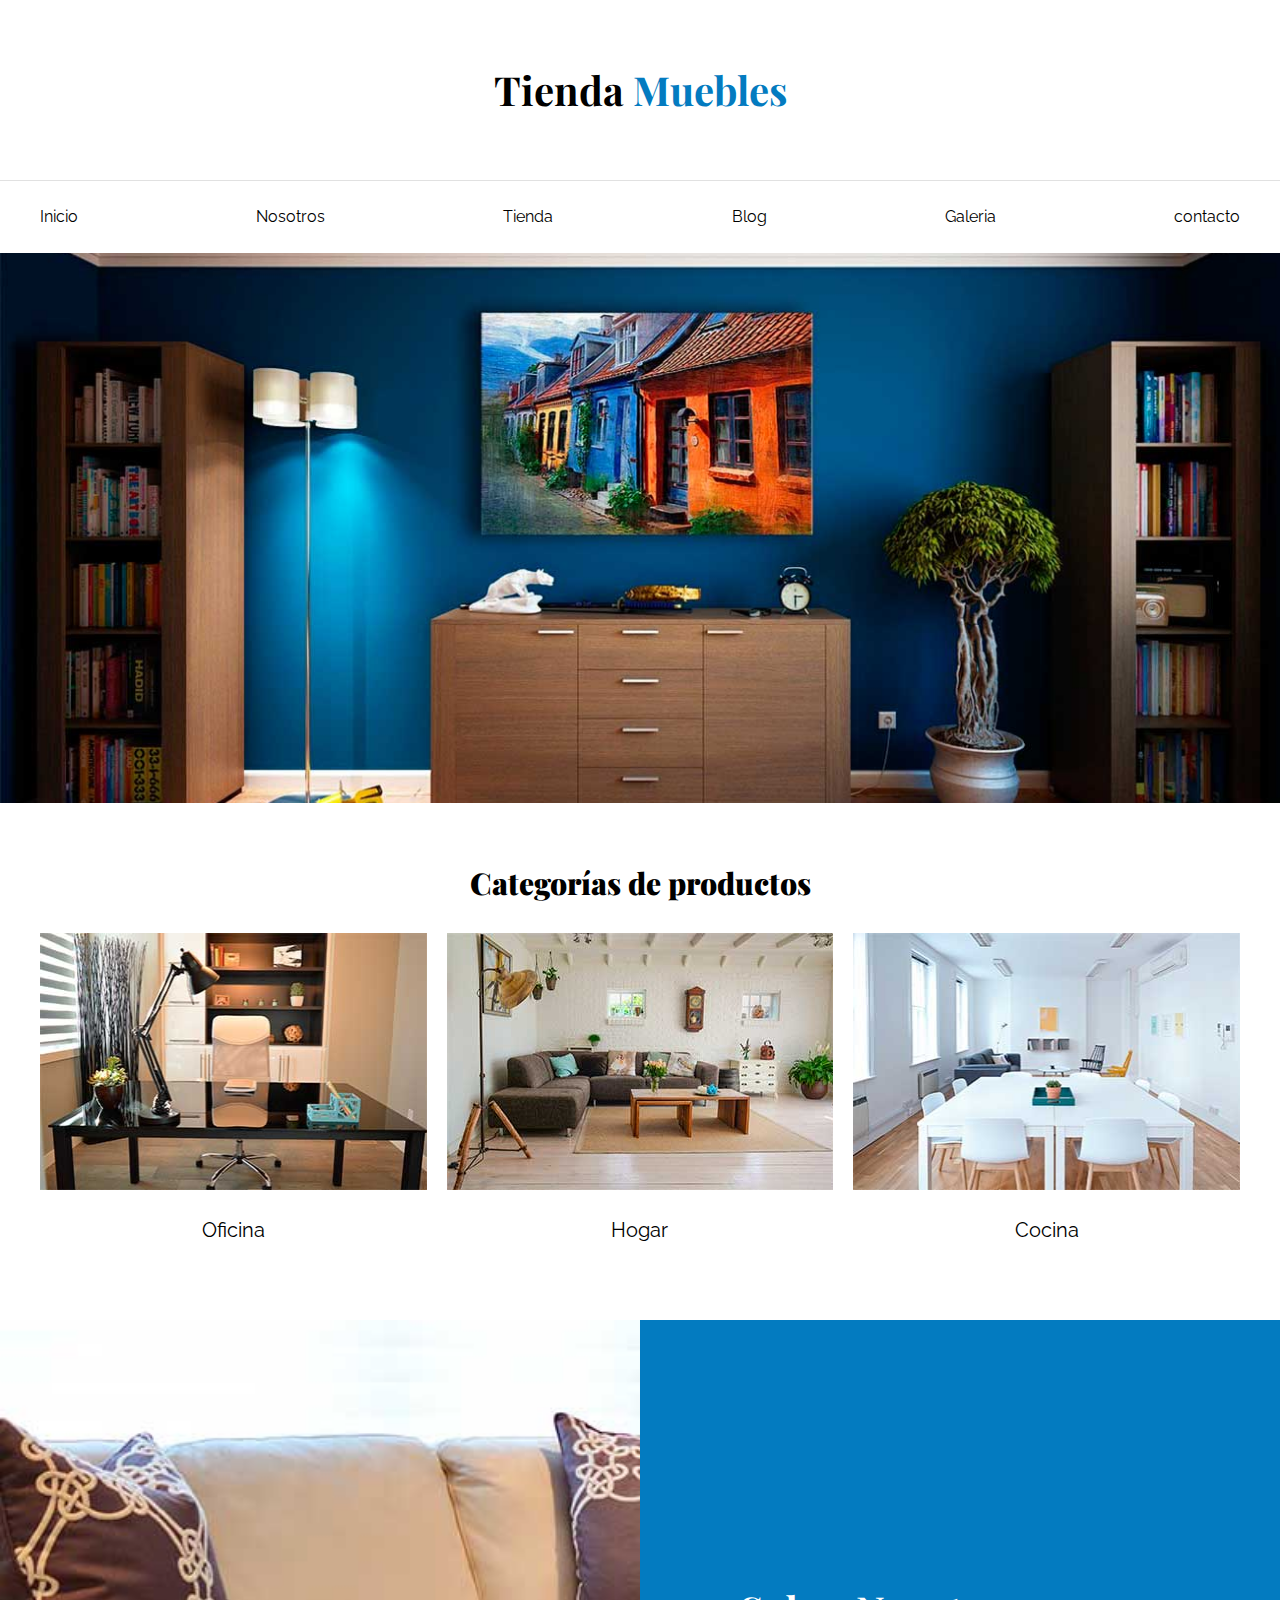
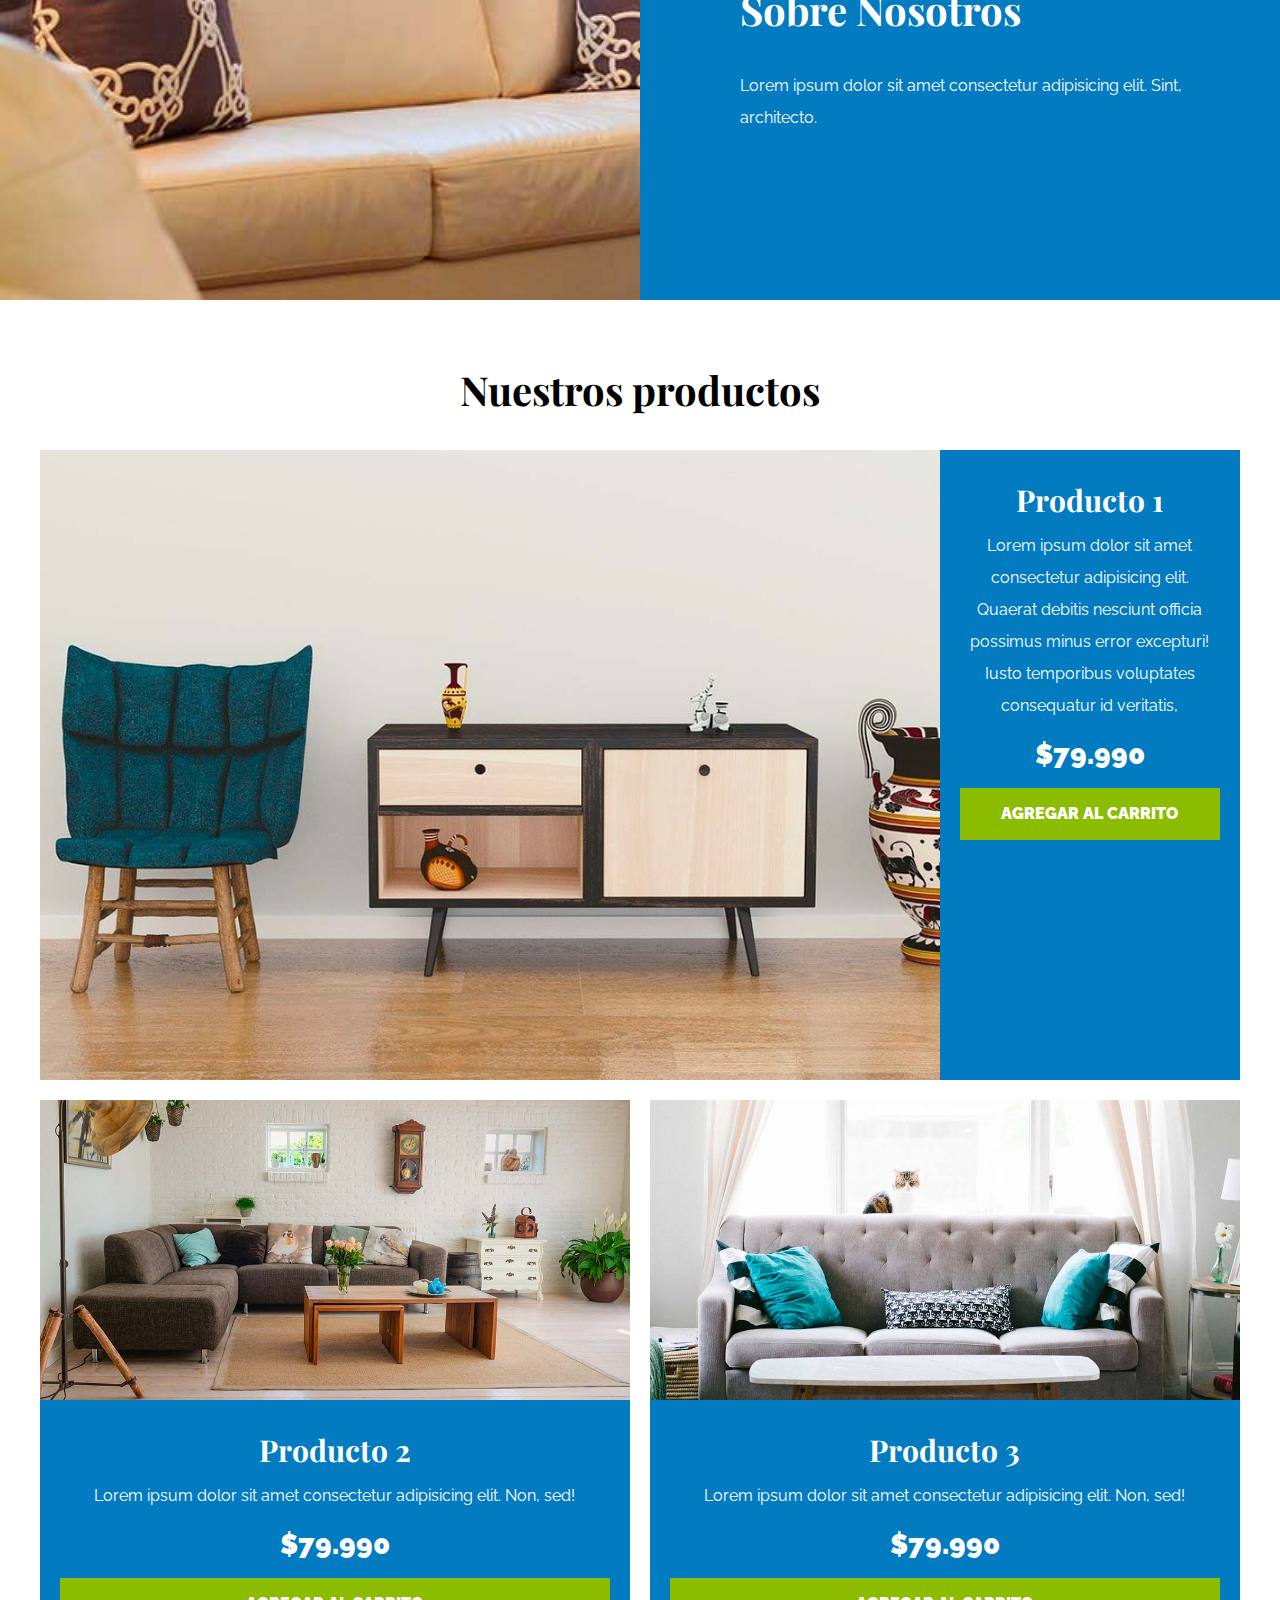
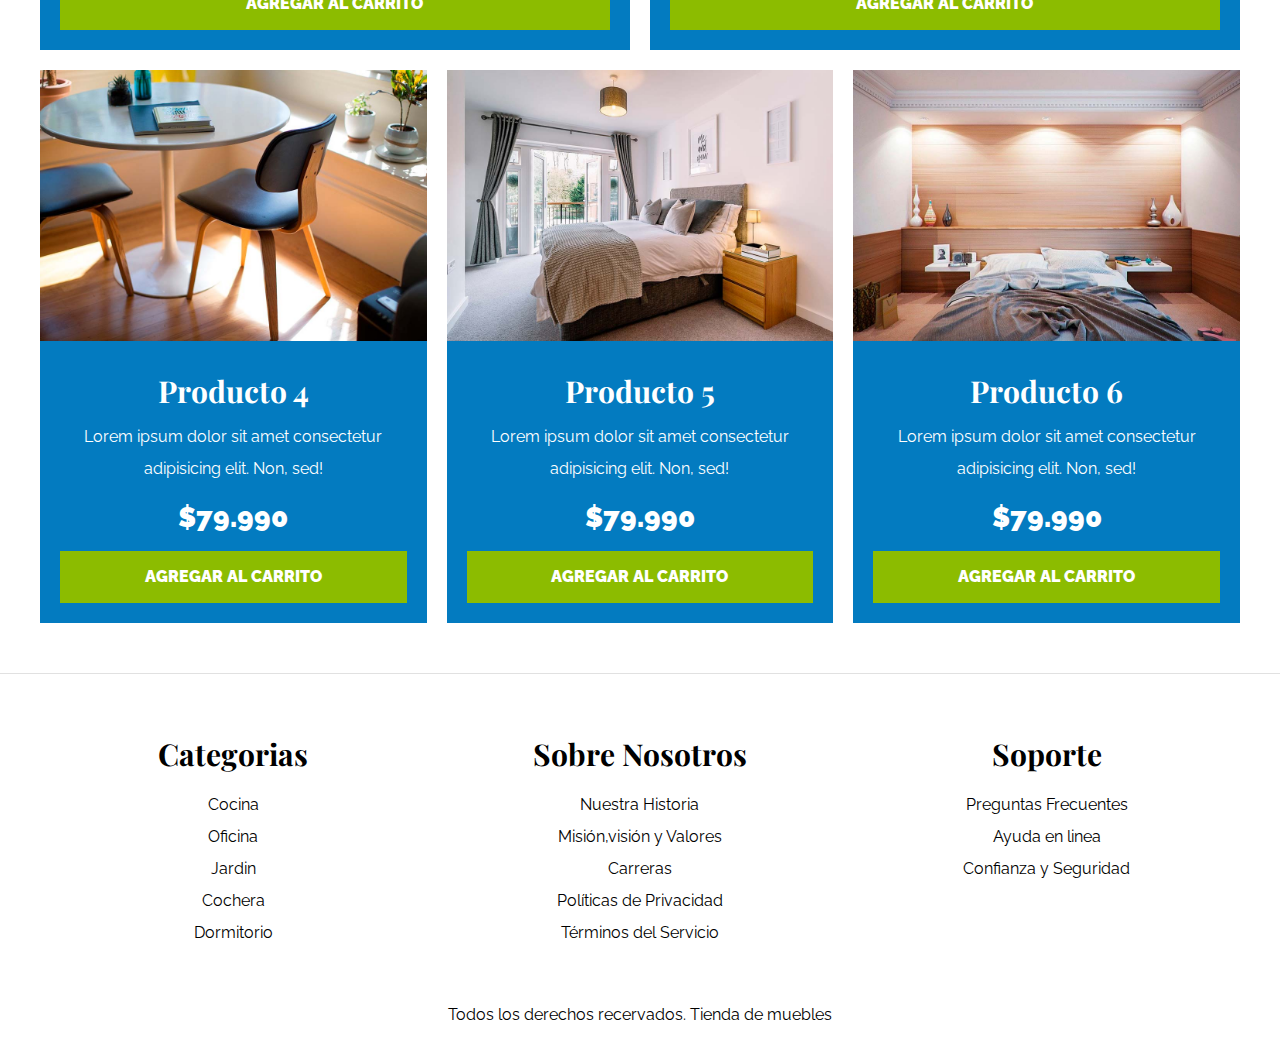
<file: index.html>
<!DOCTYPE html>
<html lang="es-CL">
<head>
    <meta charset="UTF-8">
    <meta http-equiv="X-UA-Compatible" content="IE=edge">
    <meta name="viewport" content="width=device-width, initial-scale=1.0">
    <title>Tienda de Muebles</title>  
    <link rel="stylesheet" href="css/normalize.css">
    <link rel="preconnect" href="https://fonts.googleapis.com">
    <link rel="preconnect" href="https://fonts.gstatic.com" crossorigin>
    <link href="https://fonts.googleapis.com/css2?family=Playfair+Display:wght@700;900&family=Raleway:wght@700;900&display=swap" rel="stylesheet">
    <link rel="stylesheet" href="css/app.css">
</head>
<body>
    <header>
        <h1>Tienda <span>Muebles</span></h1> 
    </header>
    <div class="contenedor-navegacion">
        <nav class="nav-principal">
            <a href="index.html">Inicio</a>
            <a href="nosotros.html">Nosotros</a>
            <a href="tienda.html">Tienda</a>
            <a href="blog.html">Blog</a>
            <a href="galeria.html">Galeria</a>
            <a href="contacto.html">contacto</a>
        </nav>
    </div>
    
    <div class="hero">

    </div>
    <section class="contenedor categorias">
        <h2 class="text-center"> <b>Categorías de productos</b></h2>
        
        <div class="listado-categorias">
        
            <div class="categoria">
                <img src="img/categoria1.jpg" alt="Imagen Categorias" title="Oficina">
                <a href="oficina.html">Oficina</a>
            </div>
            <div class="categoria">
                <img src="img/categoria2.jpg" alt="Imagen Categorias" title="Hogar">
                <a href="hogar.html">Hogar</a>
            </div>
            <div class="categoria">
                <img src="img/categoria3.jpg" alt="Imagen Categorias" title="Cocina">
                <a href="concina.html">Cocina</a>
            </div>
        </div>
    </section>
    
    <section class="sobre-nosotros">
        <div class="contenedor sobre-nosotros-grid">
            <div class="texto-nosotros">
                <h2>Sobre Nosotros</h2>
                <p>Lorem ipsum dolor sit amet consectetur adipisicing elit. Sint, architecto.</p>
            </div>
        </div>
    </section>
    
    <main class="contenido-principal contenedor">
        <h2 class="text-center">Nuestros productos</h2>
        <div class="listado-productos">
            <div class="producto">
                <img src="img/producto1.jpg" alt="Imagen Producto">
                <div class="texto-producto">
                    <h3>Producto 1</h3>
                    <p>Lorem ipsum dolor sit amet consectetur adipisicing elit. Quaerat debitis nesciunt officia possimus minus error excepturi! Iusto temporibus voluptates consequatur id veritatis,</p>
                    <p class="precio">$79.990</p>
                    <a class="btn" href="#">Agregar al Carrito</a>
                </div>
            </div> 
            <div class="producto">
                <img src="img/producto2.jpg" alt="Imagen Producto">
                <div class="texto-producto">
                    <h3>Producto 2</h3>
                    <p>Lorem ipsum dolor sit amet consectetur adipisicing elit. Non, sed!</p>
                    <p class="precio">$79.990</p>
                    <a class="btn" href="#">Agregar al Carrito</a>
                </div>
            </div> 
            <div class="producto">
                <img src="img/producto3.jpg" alt="Imagen Producto">
                <div class="texto-producto">
                    <h3>Producto 3</h3>
                    <p>Lorem ipsum dolor sit amet consectetur adipisicing elit. Non, sed!</p>
                    <p class="precio">$79.990</p>
                    <a class="btn" href="#">Agregar al Carrito</a>
                </div>
            </div> 
            <div class="producto">
                <img src="img/producto4.jpg" alt="Imagen Producto">
                <div class="texto-producto">
                    <h3>Producto 4</h3>
                    <p>Lorem ipsum dolor sit amet consectetur adipisicing elit. Non, sed!</p>
                    <p class="precio">$79.990</p>
                    <a class="btn" href="#">Agregar al Carrito</a>
                </div>
            </div> 
            <div class="producto">
                <img src="img/producto5.jpg" alt="Imagen Producto">
                <div class="texto-producto">
                    <h3>Producto 5</h3>
                    <p>Lorem ipsum dolor sit amet consectetur adipisicing elit. Non, sed!</p>
                    <p class="precio">$79.990</p>
                    <a class="btn" href="#">Agregar al Carrito</a>
                </div>
            </div>
            <div class="producto">
                <img src="img/producto6.jpg" alt="Imagen Producto">
                <div class="texto-producto">
                    <h3>Producto 6</h3>
                    <p>Lorem ipsum dolor sit amet consectetur adipisicing elit. Non, sed!</p>
                    <p class="precio">$79.990</p>
                    <a class="btn" href="#">Agregar al Carrito</a>
                </div>
            </div>  
        </div> <!-- Fin listado Productos.-->
    </main>
    
    <footer class="site-footer">
        <div class="grid-footer contenedor">
        <div>
            <h3>Categorias</h3>
            <nav class="footer-menu">
                <a href="concina.html">Cocina</a>
                <a href="oficina.html">Oficina</a>
                <a href="#">Jardin</a>
                <a href="#">Cochera</a>
                <a href="#">Dormitorio</a>
            </nav>
        </div>
        
        <div>
            <h3>Sobre Nosotros</h3>
            <nav class="footer-menu">
                <a href="#">Nuestra Historia</a>
                <a href="#">Misión,visión y Valores</a>
                <a href="#">Carreras</a>
                <a href="#">Políticas de Privacidad</a>
                <a href="#">Términos del Servicio</a>
            </nav>
        </div>
        <div>
            <h3>Soporte</h3>
            <nav class="footer-menu">
                <a href="#">Preguntas Frecuentes</a>
                <a href="#">Ayuda en linea</a>
                <a href="#">Confianza y Seguridad </a>
            </nav>
        </div>

    </div>
        <p class="copy">Todos los derechos recervados. Tienda de muebles</p>
    </footer>
    
</body>
</html>
</file>
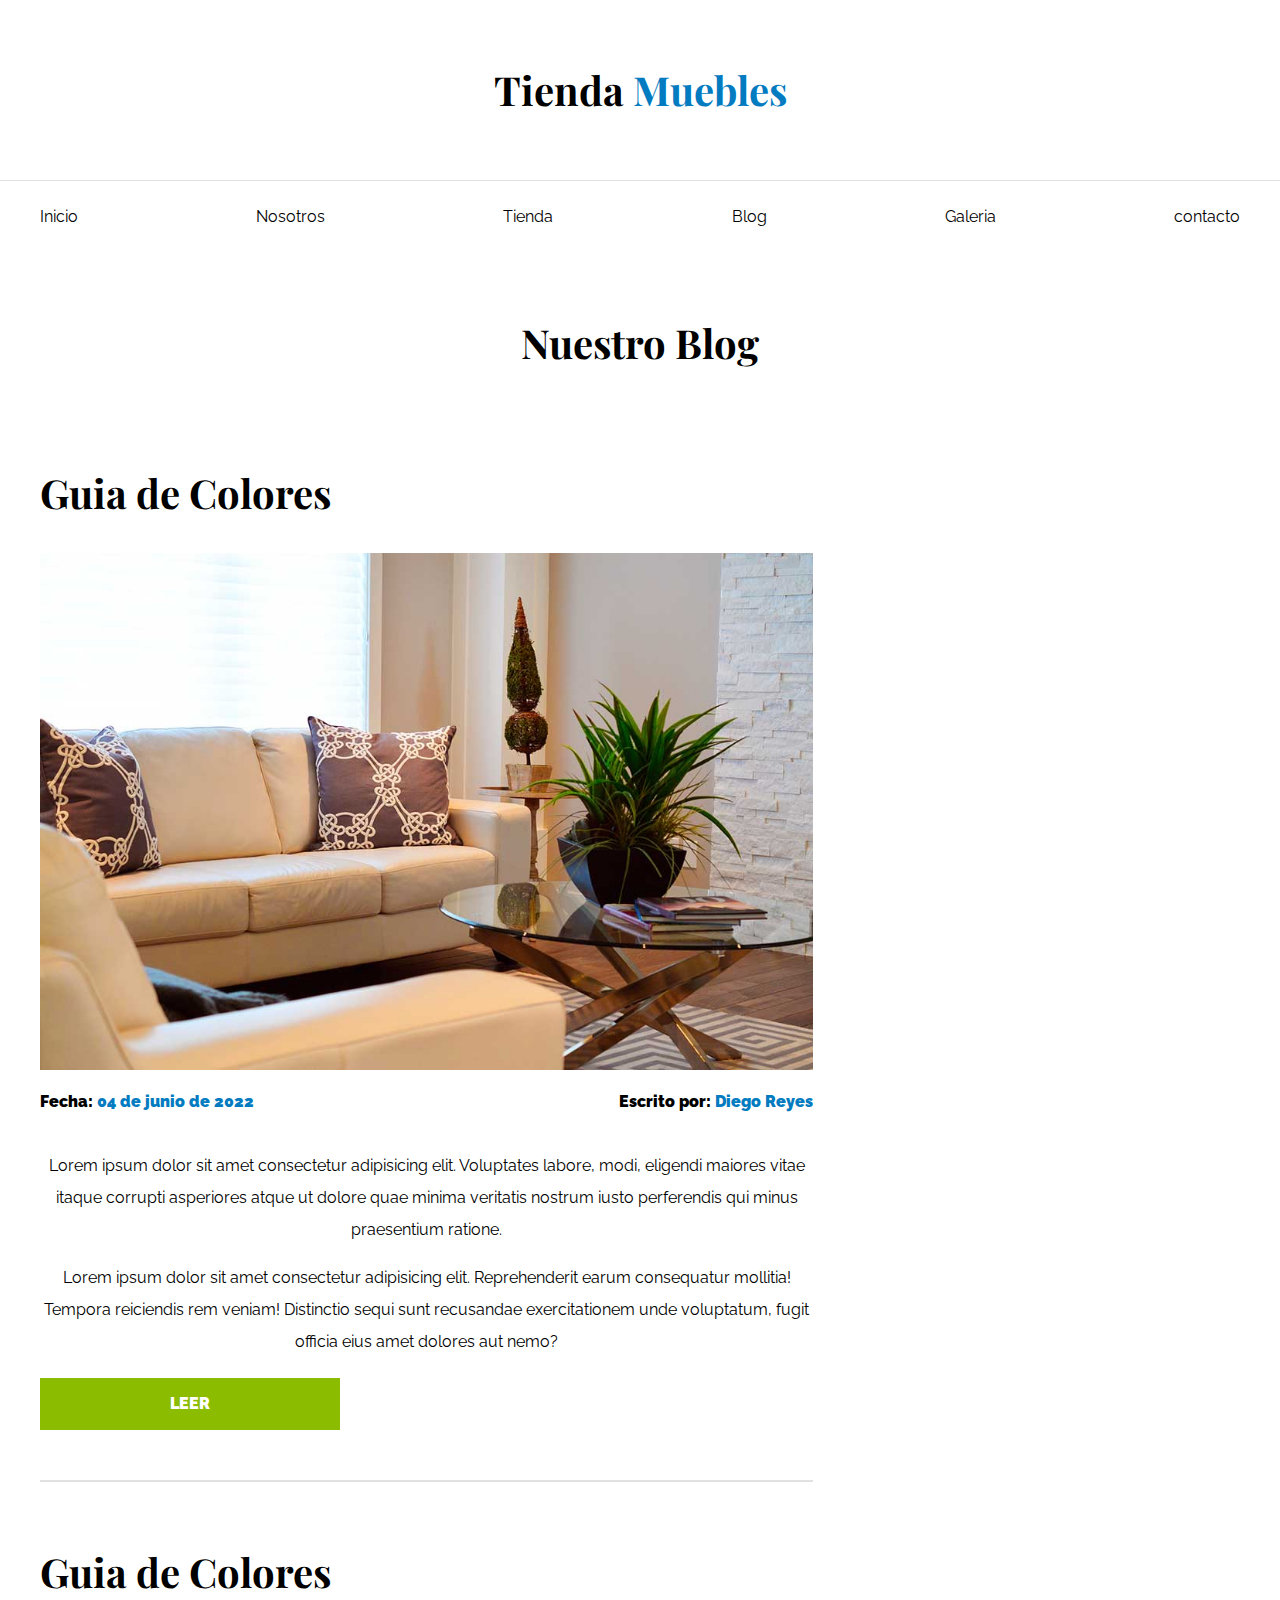
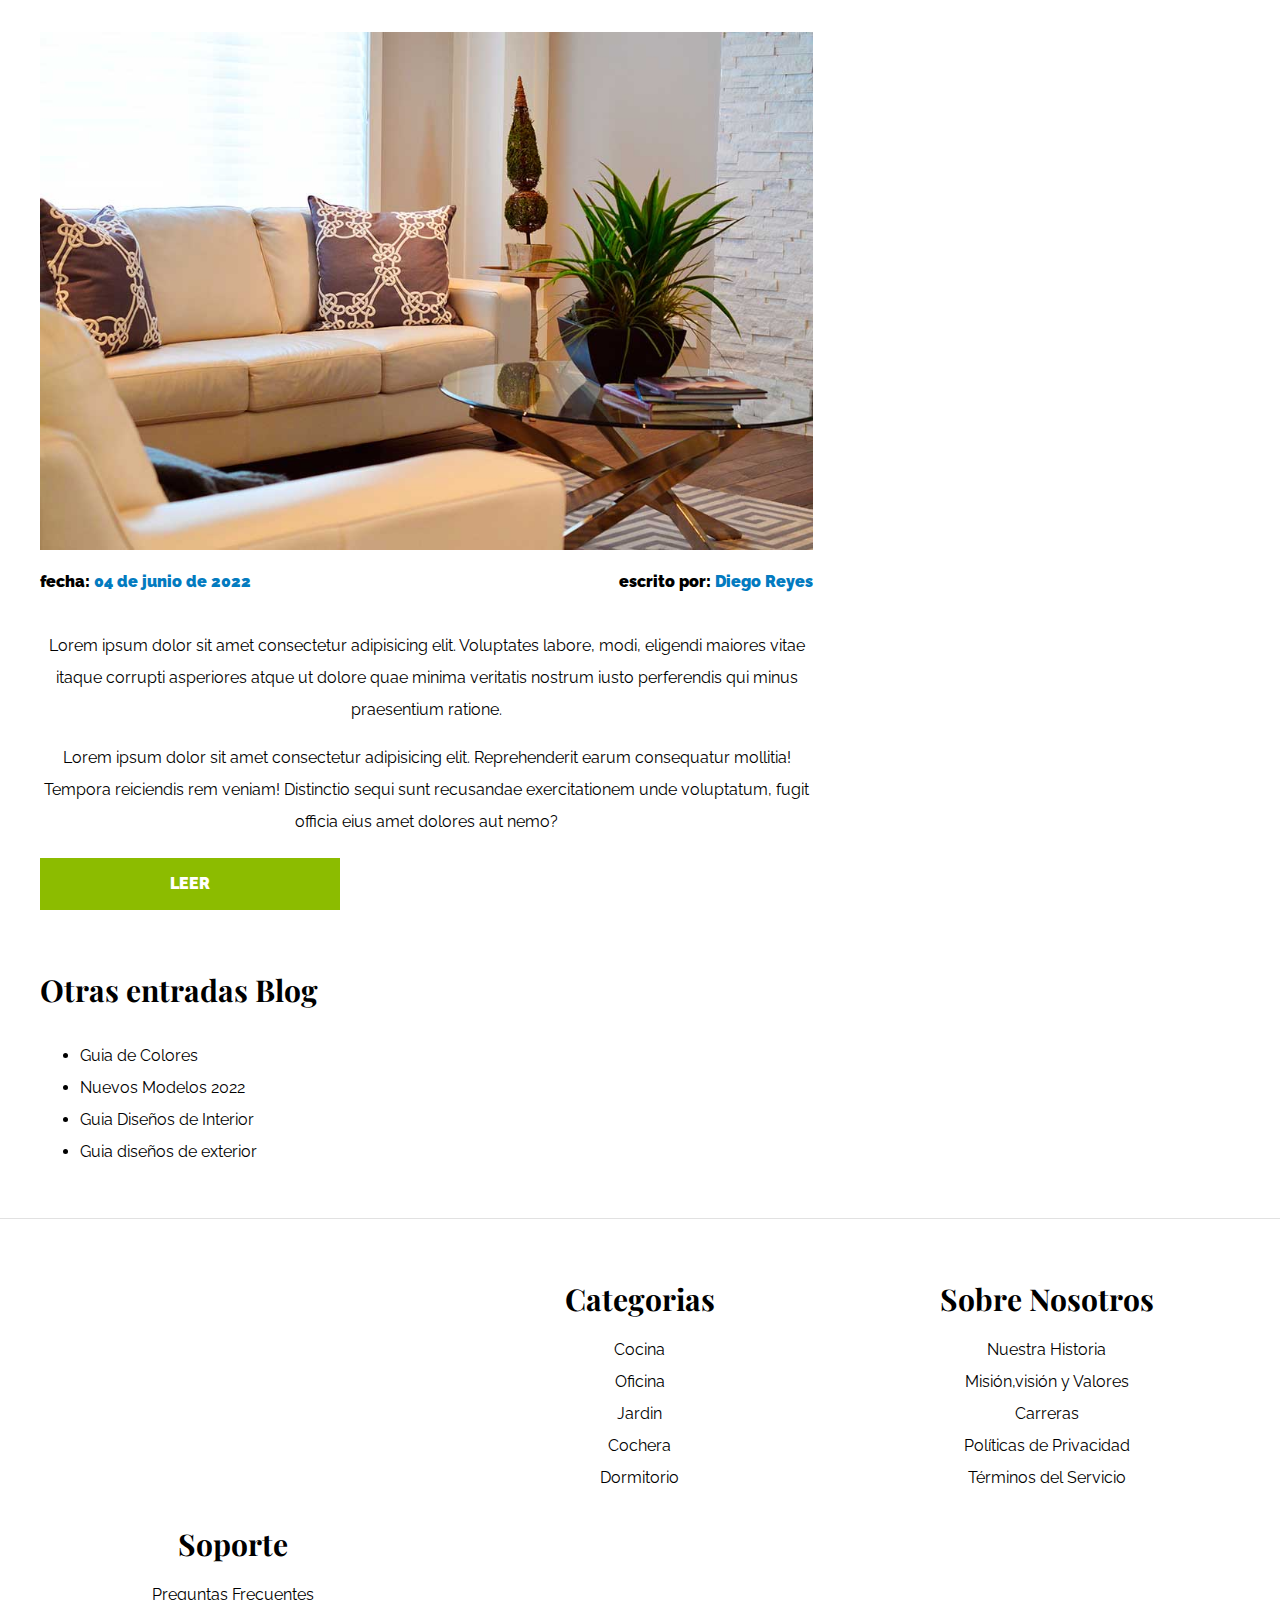
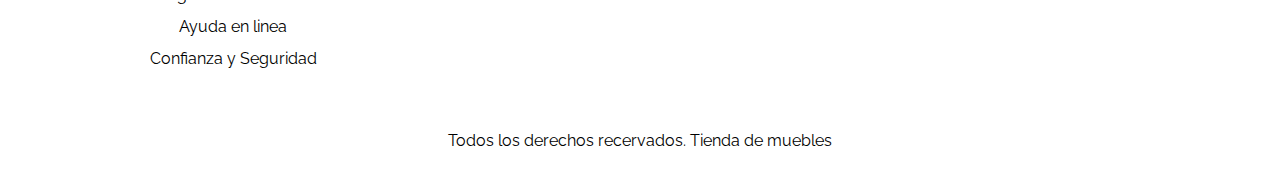
<file: blog.html>
<!DOCTYPE html>
<html lang="es">
<head>
    <meta charset="UTF-8">
    <meta http-equiv="X-UA-Compatible" content="IE=edge">
    <meta name="viewport" content="width=device-width, initial-scale=1.0">
    <title>Blog</title>  
    <link rel="stylesheet" href="css/normalize.css">
    <link rel="preconnect" href="https://fonts.googleapis.com">
    <link rel="preconnect" href="https://fonts.gstatic.com" crossorigin>
    <link href="https://fonts.googleapis.com/css2?family=Playfair+Display:wght@700;900&family=Raleway:wght@700;900&display=swap" rel="stylesheet">
    <link rel="stylesheet" href="css/app.css">
</head>
<body>
    <header>
        <h1>Tienda <span>Muebles</span></h1> 
    </header>
    <div class="contenedor-navegacion">
        <nav class="nav-principal">
            <a href="index.html">Inicio</a>
            <a href="nosotros.html">Nosotros</a>
            <a href="tienda.html">Tienda</a>
            <a href="blog.html">Blog</a>
            <a href="galeria.html">Galeria</a>
            <a href="contacto.html">contacto</a>
        </nav>
    </div>
    <main class="contenido-principal contenedor">
        <h2 class="text-center">Nuestro Blog</h2>
            
            <section class="contenedor-blog">
                <div class="blog">
                    <article class="entrada">
                        <header>
                            <h2>Guia de Colores</h2>
                                <div class="imagen">
                                    <img src="img/nosotros.jpg" alt="imagen nosotros">
                                </div>
                                <div class="entrada-meta">
                                    <p>Fecha:  <span>04 de junio de 2022</span></p>
                                    <p>Escrito por: <span>Diego Reyes</span></p>
                                </div>
                                <div class="entrada blog">
                                    <p>
                                        Lorem ipsum dolor sit amet consectetur adipisicing elit. Voluptates labore, modi, eligendi maiores vitae itaque corrupti asperiores atque ut dolore quae minima veritatis nostrum iusto perferendis qui minus praesentium ratione.
                                    </p>
                                    <p>Lorem ipsum dolor sit amet consectetur adipisicing elit. Reprehenderit earum consequatur mollitia! Tempora reiciendis rem veniam! Distinctio sequi sunt recusandae exercitationem unde voluptatum, fugit officia eius amet dolores aut nemo?</p>
                                </div>
                                <a href="entrada.html" class="btn max-width-30" >Leer</a>
                        </header>
                    </article>
                    <article class="entrada">
                        <header>
                            <h2>Guia de Colores</h2>
                                <div class="imagen">
                                    <img src="img/nosotros.jpg" alt="imagen nosotros">
                                </div>
                                <div class="entrada-meta">
                                    <p>fecha: <span>04 de junio de 2022</span></p>
                                    <p>escrito por: <span>Diego Reyes</span></p>
                                </div>
                                <div class="entrada blog">
                                    <p>
                                        Lorem ipsum dolor sit amet consectetur adipisicing elit. Voluptates labore, modi, eligendi maiores vitae itaque corrupti asperiores atque ut dolore quae minima veritatis nostrum iusto perferendis qui minus praesentium ratione.
                                    </p>
                                    <p>Lorem ipsum dolor sit amet consectetur adipisicing elit. Reprehenderit earum consequatur mollitia! Tempora reiciendis rem veniam! Distinctio sequi sunt recusandae exercitationem unde voluptatum, fugit officia eius amet dolores aut nemo?</p>
                                </div>
                                <a href="entrada.html" class="btn max-width-30" >Leer</a>
                        </header>
                    </article>
                </div>

            </section>
        
                
            <aside class="Barra-lateral">
                <h3>Otras entradas Blog</h3>
                    <ul>
                        <li> <a href="entrada.html">Guia de Colores</li>
                        <li> <a href="entrada.html">Nuevos Modelos 2022</li>
                        <li> <a href="entrada.html">Guia Diseños de Interior</li>
                        <li> <a href="entrada.html">Guia diseños de exterior</li>
                    </ul>
            </aside>
        
        </main>
    <footer class="site-footer">
        <div class="grid-footer contenedor">
        <div>
            <h3>Categorias</h3>
            <nav class="footer-menu">
                <a href="#">Cocina</a>
                <a href="#">Oficina</a>
                <a href="#">Jardin</a>
                <a href="#">Cochera</a>
                <a href="#">Dormitorio</a>
            </nav>
        </div>
        
        <div>
            <h3>Sobre Nosotros</h3>
            <nav class="footer-menu">
                <a href="#">Nuestra Historia</a>
                <a href="#">Misión,visión y Valores</a>
                <a href="#">Carreras</a>
                <a href="#">Políticas de Privacidad</a>
                <a href="#">Términos del Servicio</a>
            </nav>
        </div>
        <div>
            <h3>Soporte</h3>
            <nav class="footer-menu">
                <a href="#">Preguntas Frecuentes</a>
                <a href="#">Ayuda en linea</a>
                <a href="#">Confianza y Seguridad </a>
            </nav>
        </div>

    </div>
        <p class="copy">Todos los derechos recervados. Tienda de muebles</p>
    </footer>
    
</body>
</html>
</file>
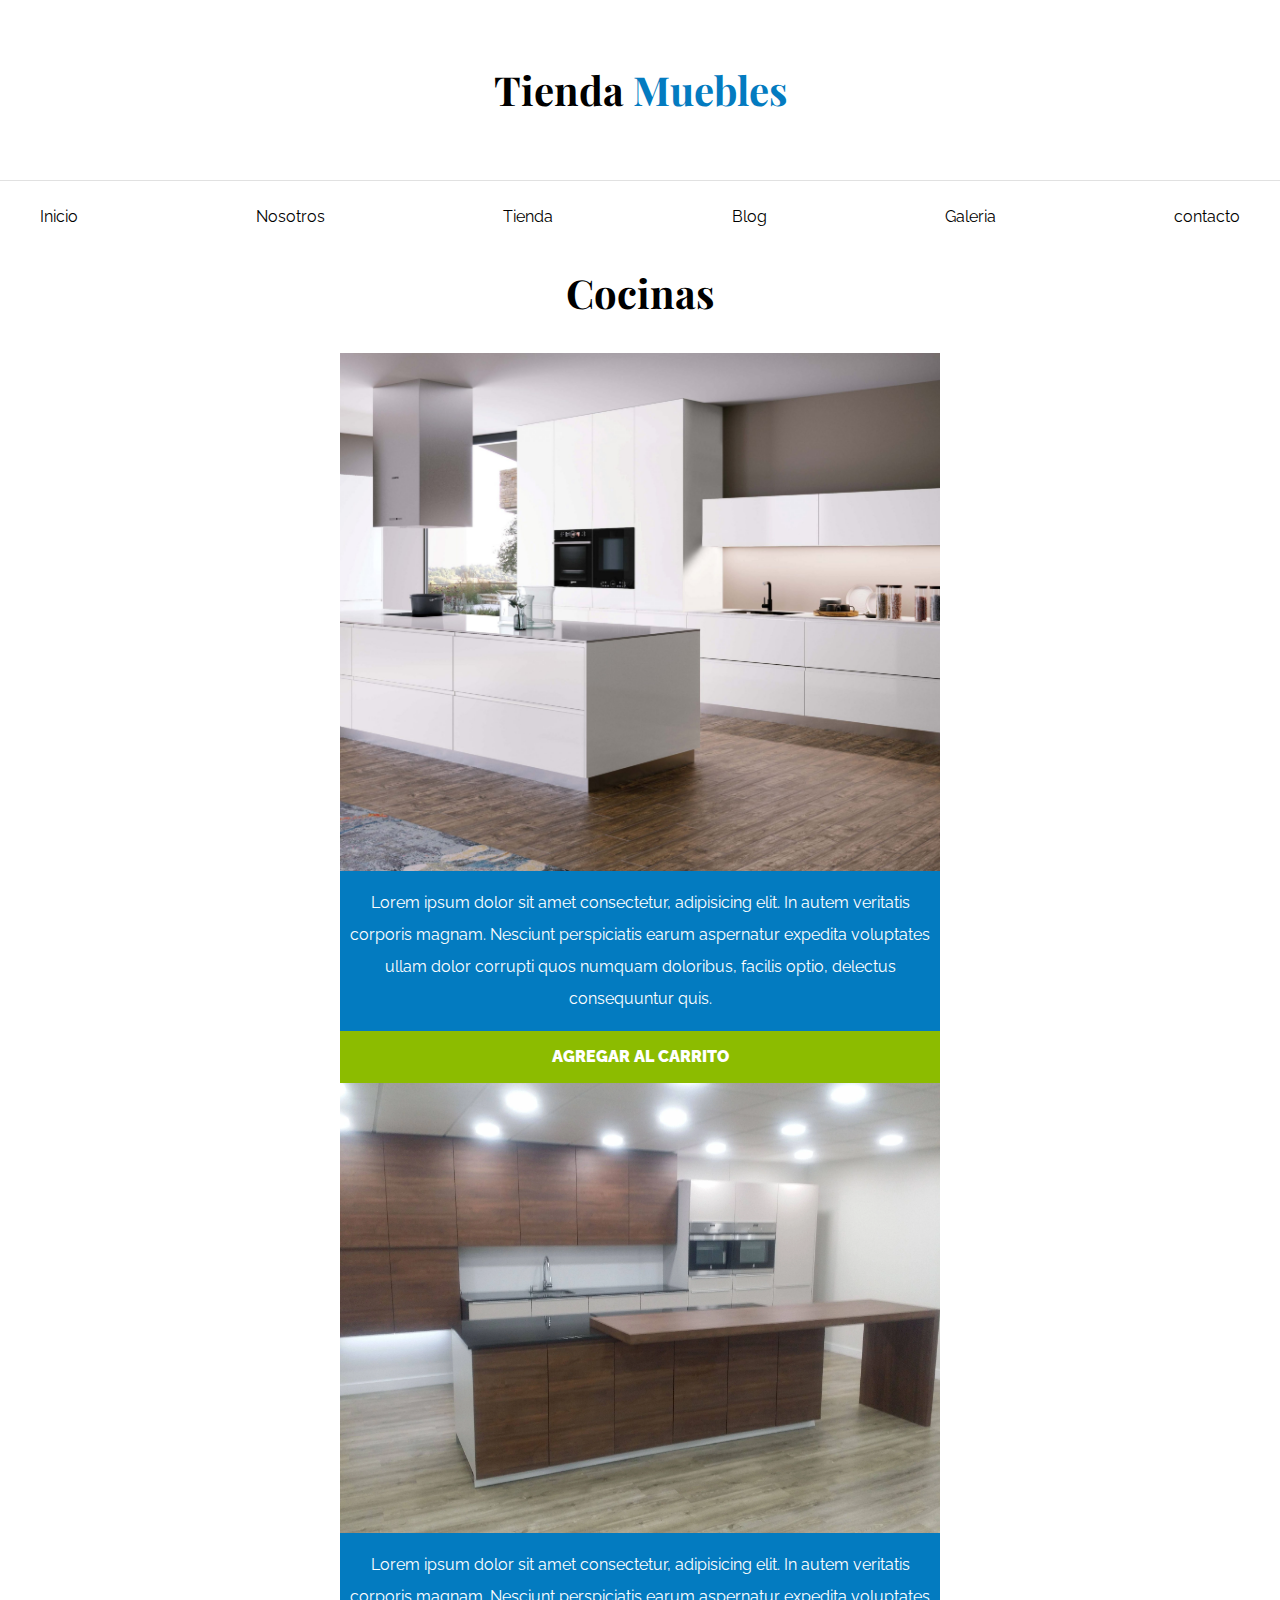
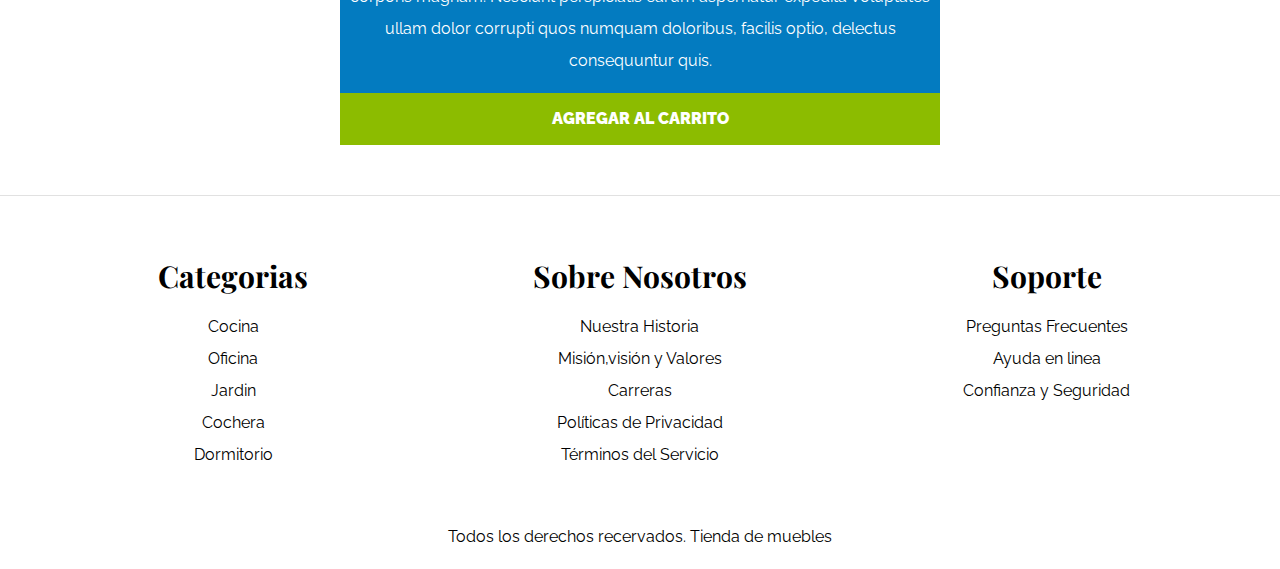
<file: concina.html>
<!DOCTYPE html>
<html lang="es-CL">
<head>
    <meta charset="UTF-8">
    <meta http-equiv="X-UA-Compatible" content="IE=edge">
    <meta name="viewport" content="width=device-width, initial-scale=1.0">
    <title>Tienda de Muebles</title>  
    <link rel="stylesheet" href="css/normalize.css">
    <link rel="preconnect" href="https://fonts.googleapis.com">
    <link rel="preconnect" href="https://fonts.gstatic.com" crossorigin>
    <link href="https://fonts.googleapis.com/css2?family=Playfair+Display:wght@700;900&family=Raleway:wght@700;900&display=swap" rel="stylesheet">
    <link rel="stylesheet" href="css/app.css">
</head>
<body>
    <header>
        <h1>Tienda <span>Muebles</span></h1> 
    </header>
    <div class="contenedor-navegacion">
        <nav class="nav-principal">
            <a href="index.html">Inicio</a>
            <a href="nosotros.html">Nosotros</a>
            <a href="tienda.html">Tienda</a>
            <a href="blog.html">Blog</a>
            <a href="galeria.html">Galeria</a>
            <a href="contacto.html">contacto</a>
        </nav>
    
    <main class="contenedor-cocina">
        <h1>Cocinas</h1>
        <div class="flexbox1 contenedor">
            <div>
                <img src="img/Cocina_01.jpeg" alt="cocina numero uno">
                <p>Lorem ipsum dolor sit amet consectetur, adipisicing elit. In autem veritatis corporis magnam. Nesciunt perspiciatis earum aspernatur expedita voluptates ullam dolor corrupti quos numquam doloribus, facilis optio, delectus consequuntur quis.
                </p>
                <a class="btn" href="#">Agregar al Carrito</a>
            </div>
        
            <div>
                <img src="img/cocina_02.jpeg" alt="cocina numero dos">
                <p>Lorem ipsum dolor sit amet consectetur, adipisicing elit. In autem veritatis corporis magnam. Nesciunt perspiciatis earum aspernatur expedita voluptates ullam dolor corrupti quos numquam doloribus, facilis optio, delectus consequuntur quis.
                </p>
                <a class="btn" href="#">Agregar al Carrito</a>
            </div>
        
        
        </div>    

    </main>
    
    <footer class="site-footer">
        <div class="grid-footer contenedor">
        <div>
            <h3>Categorias</h3>
            <nav class="footer-menu">
                <a href="concina.html">Cocina</a>
                <a href="#">Oficina</a>
                <a href="#">Jardin</a>
                <a href="#">Cochera</a>
                <a href="#">Dormitorio</a>
            </nav>
        </div>
        
        <div>
            <h3>Sobre Nosotros</h3>
            <nav class="footer-menu">
                <a href="#">Nuestra Historia</a>
                <a href="#">Misión,visión y Valores</a>
                <a href="#">Carreras</a>
                <a href="#">Políticas de Privacidad</a>
                <a href="#">Términos del Servicio</a>
            </nav>
        </div>
        <div>
            <h3>Soporte</h3>
            <nav class="footer-menu">
                <a href="#">Preguntas Frecuentes</a>
                <a href="#">Ayuda en linea</a>
                <a href="#">Confianza y Seguridad </a>
            </nav>
        </div>

    </div>
        <p class="copy">Todos los derechos recervados. Tienda de muebles</p>
    </footer>
    
</body>
</html>
</file>
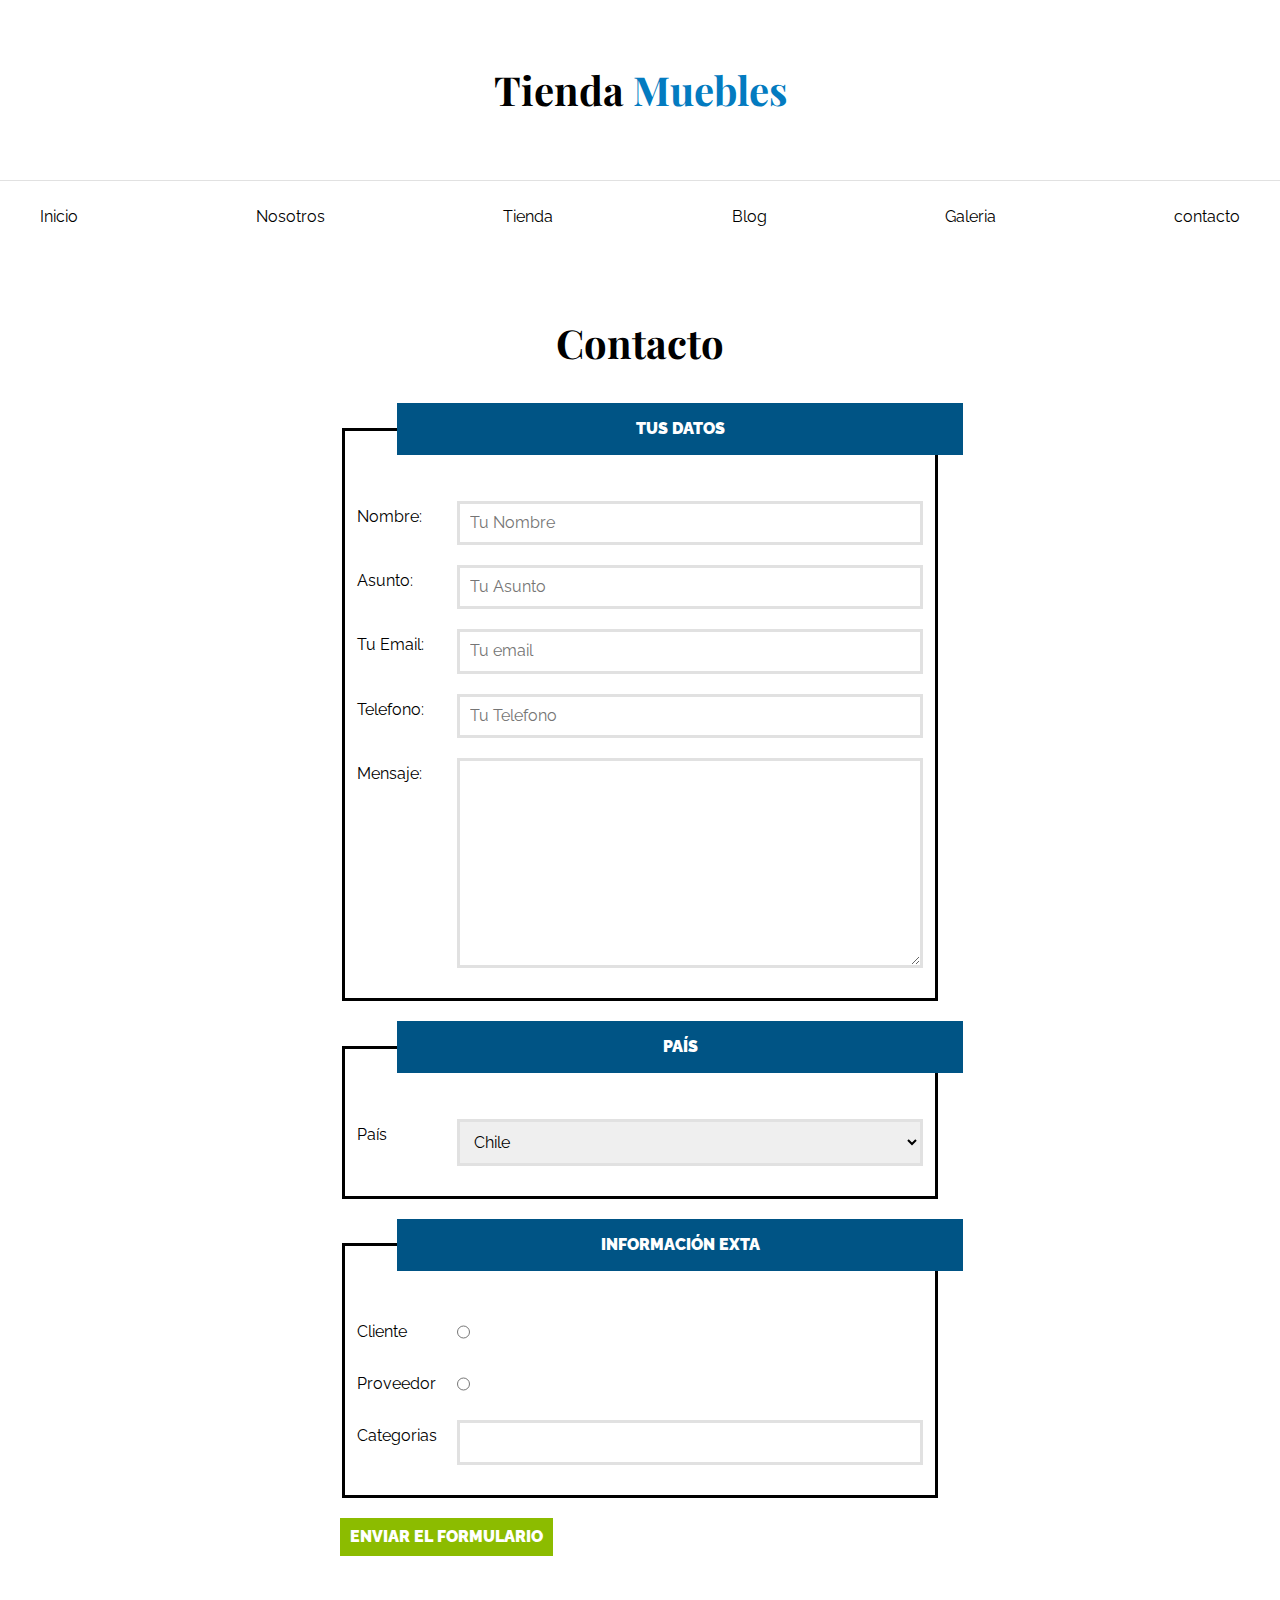
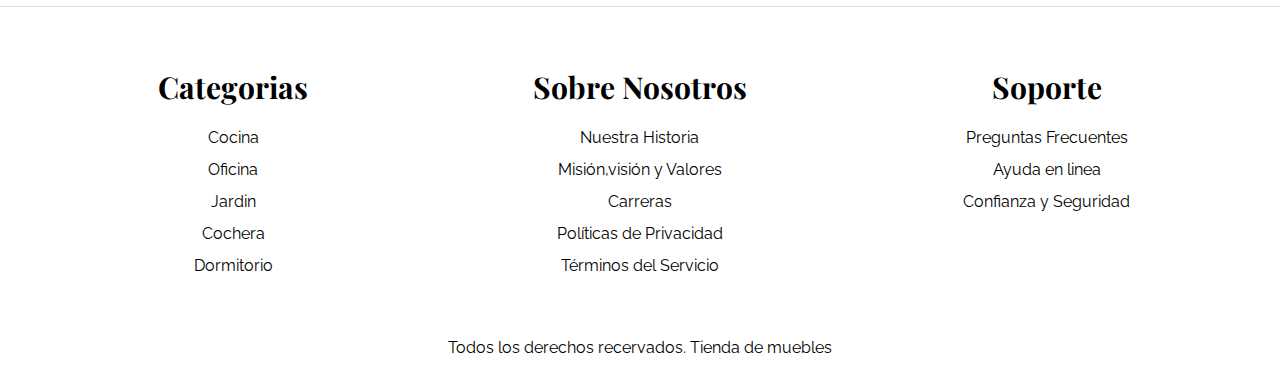
<file: contacto.html>
<!DOCTYPE html>
<html lang="es-CL">
<head>
    <meta charset="UTF-8">
    <meta http-equiv="X-UA-Compatible" content="IE=edge">
    <meta name="viewport" content="width=device-width, initial-scale=1.0">
    <title>Contacto</title>  
    <link rel="stylesheet" href="css/normalize.css">
    <link rel="preconnect" href="https://fonts.googleapis.com">
    <link rel="preconnect" href="https://fonts.gstatic.com" crossorigin>
    <link href="https://fonts.googleapis.com/css2?family=Playfair+Display:wght@700;900&family=Raleway:wght@700;900&display=swap" rel="stylesheet">
    <link rel="stylesheet" href="css/app.css">
</head>
<body>
    <header>
        <h1>Tienda <span>Muebles</span></h1> 
    </header>
    <div class="contenedor-navegacion">
        <nav class="nav-principal">
            <a href="index.html">Inicio</a>
            <a href="nosotros.html">Nosotros</a>
            <a href="tienda.html">Tienda</a>
            <a href="blog.html">Blog</a>
            <a href="galeria.html">Galeria</a>
            <a href="contacto.html">contacto</a>
        </nav>
    </div>
    
    <main class="contenido-principal contenedor">
        <h2 class="text-center">Contacto</h2>
        <form class="formulario"> 
        <fieldset>
            <legend>Tus Datos</legend>
            <div class="campo">
                <label for="nombre">Nombre: </label>
                <input id="nombre" type="text" placeholder="Tu Nombre" required>
            </div>
            <div class="campo">
                <label for="asunto">Asunto: </label>
                <input type="text" name="" id="asunto" placeholder="Tu Asunto" >
            </div>
            <div class="campo">
                <label for="email">Tu Email: </label>
                <input type="email" name="" id="email" placeholder="Tu email" required>
            </div>
            <div class="campo">
                <label for="tel">Telefono: </label>
                <input type="tel" name="" id="tel" placeholder="Tu Telefono" required>
            </div>
            <div class= "campo">
                <label for="mensaje">Mensaje: </label>
                <textarea name="" id="mensaje" cols="20" rows="10"></textarea>
            </div>
        </fieldset>
        <fieldset>
            <legend>País</legend>
            <div class="campo">    
                <label for="pais">País</label>
                <select name="País" id="pais">
                    <option value="" disabled>--Seleccione--</option>
                    <option value="CL">Chile</option>
                    <option value="">Chile Premium</option>
                    <option value="">Chi</option>
                    <option value="">le</option>
                    <option value="">Somoh el mejor Pais de Chile</option>
                </select>
            </div>    
        </fieldset>
        <fieldset>
            <legend>Información Exta</legend>
            <div class="campo">
                <label for="cliente">Cliente</label>
                <input type="radio" name="tipo" id="cliente" value="cliente">

            </div>
            <div class="campo">
                <label for="proveedor">Proveedor</label>
                <input type="radio" name="tipo" id="proveedor" value="proveedor">

            </div>
            <div class="campo">
                <label for="categorias">Categorias</label>
                <input list="categorias" name="categorias">
                <datalist id="categorias">
                    <option value="Cocina">
                    <option value="Exterior">
                    <option value="Recamaras">
                    <option value="Oficina">
                    <option value="Televisión">
                </datalist>

            </div>

        </fieldset>
        <input class="btn" type="submit" value="enviar el formulario">
        </form>
    </main>
    
    <footer class="site-footer">
        <div class="grid-footer contenedor">
        <div>
            <h3>Categorias</h3>
            <nav class="footer-menu">
                <a href="#">Cocina</a>
                <a href="#">Oficina</a>
                <a href="#">Jardin</a>
                <a href="#">Cochera</a>
                <a href="#">Dormitorio</a>
            </nav>
        </div>
        
        <div>
            <h3>Sobre Nosotros</h3>
            <nav class="footer-menu">
                <a href="#">Nuestra Historia</a>
                <a href="#">Misión,visión y Valores</a>
                <a href="#">Carreras</a>
                <a href="#">Políticas de Privacidad</a>
                <a href="#">Términos del Servicio</a>
            </nav>
        </div>
        <div>
            <h3>Soporte</h3>
            <nav class="footer-menu">
                <a href="#">Preguntas Frecuentes</a>
                <a href="#">Ayuda en linea</a>
                <a href="#">Confianza y Seguridad </a>
            </nav>
        </div>

    </div>
        <p class="copy">Todos los derechos recervados. Tienda de muebles</p>
    </footer>
    
</body>
</html>
</file>
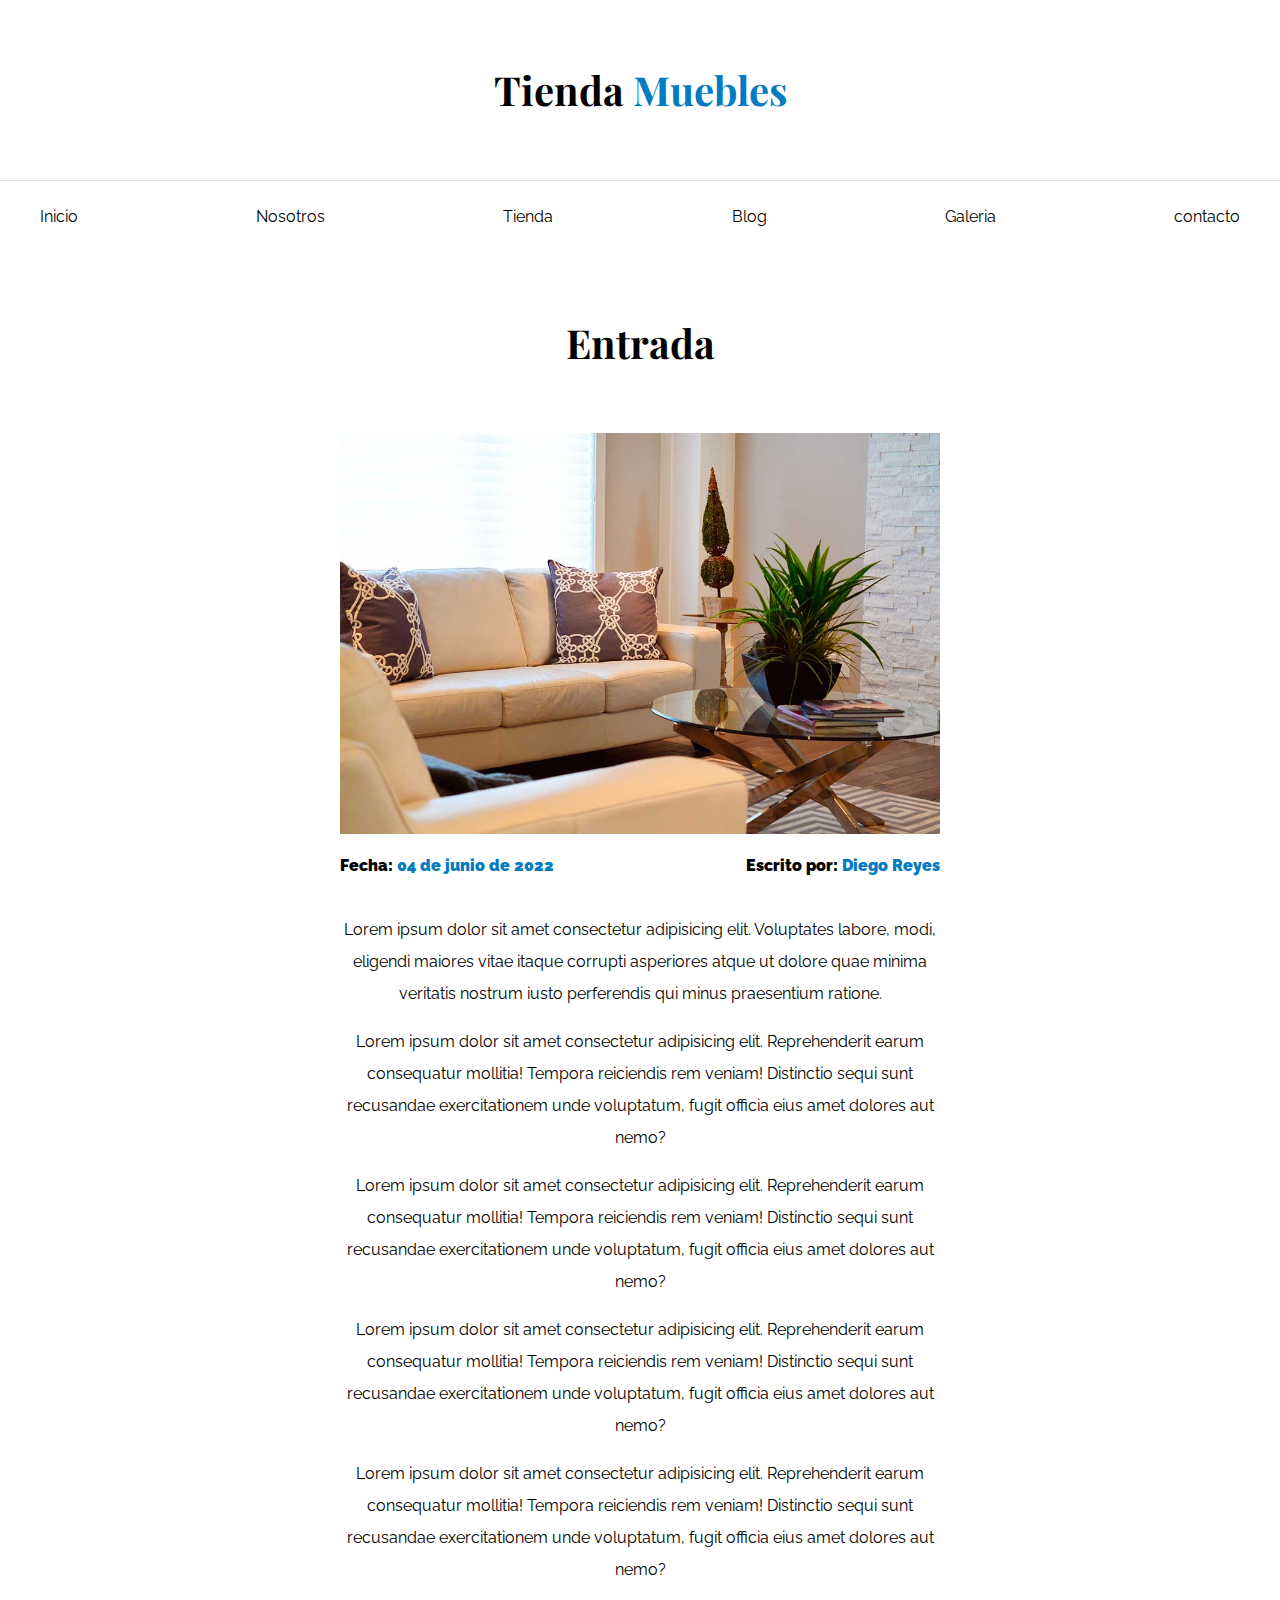
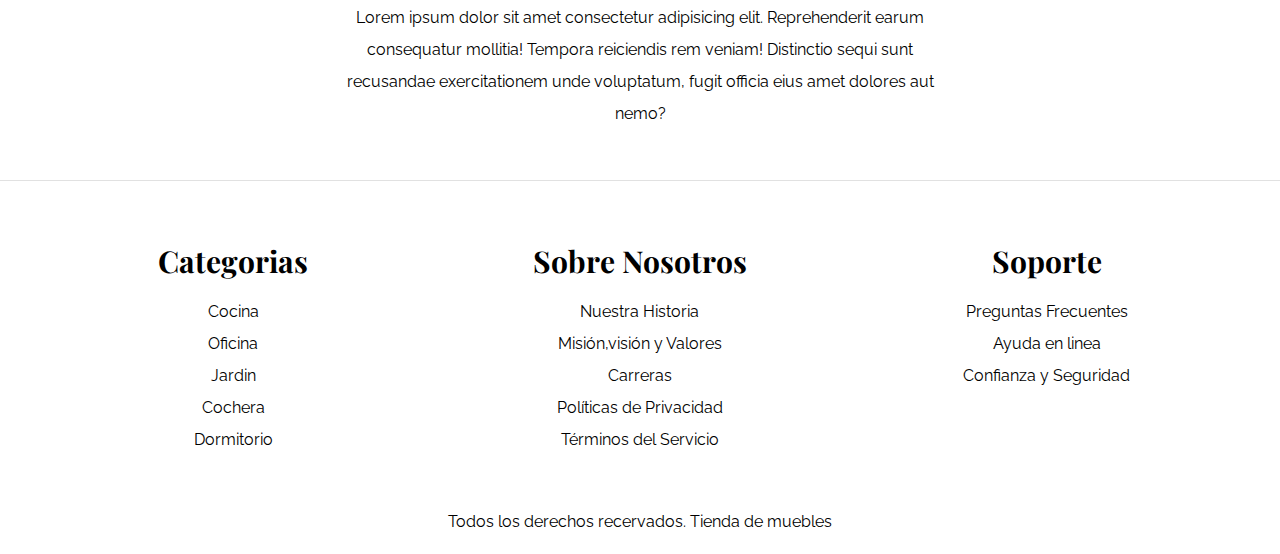
<file: entrada.html>
<!DOCTYPE html>
<html lang="es">
<head>
    <meta charset="UTF-8">
    <meta http-equiv="X-UA-Compatible" content="IE=edge">
    <meta name="viewport" content="width=device-width, initial-scale=1.0">
    <title>Entrada Blog</title>  
    <link rel="stylesheet" href="css/normalize.css">
    <link rel="preconnect" href="https://fonts.googleapis.com">
    <link rel="preconnect" href="https://fonts.gstatic.com" crossorigin>
    <link href="https://fonts.googleapis.com/css2?family=Playfair+Display:wght@700;900&family=Raleway:wght@700;900&display=swap" rel="stylesheet">
    <link rel="stylesheet" href="css/app.css">
</head>
<body>
    <header>
        <h1>Tienda <span>Muebles</span></h1> 
    </header>
    <div class="contenedor-navegacion">
        <nav class="nav-principal">
            <a href="index.html">Inicio</a>
            <a href="nosotros.html">Nosotros</a>
            <a href="tienda.html">Tienda</a>
            <a href="blog.html">Blog</a>
            <a href="galeria.html">Galeria</a>
            <a href="contacto.html">contacto</a>
        </nav>
    </div>
    <main class="contenido-principal contenedor">
        <h2 class="text-center">Entrada</h2>
            
            <section class="contenedor-entrada">
                <div class="blog">
                    <article class="entrada contenido-entrada-blog">
                        <header>
                                <div class="imagen">
                                    <img src="img/nosotros.jpg" alt="imagen nosotros">
                                </div>
                                <div class="contenido-entreda">
                                <div class="entrada-meta">
                                    <p>Fecha:  <span>04 de junio de 2022</span></p>
                                    <p>Escrito por: <span>Diego Reyes</span></p>
                                </div>
                                <div class="entrada">
                                    <p>
                                        Lorem ipsum dolor sit amet consectetur adipisicing elit. Voluptates labore, modi, eligendi maiores vitae itaque corrupti asperiores atque ut dolore quae minima veritatis nostrum iusto perferendis qui minus praesentium ratione.
                                    </p>
                                    <p>Lorem ipsum dolor sit amet consectetur adipisicing elit. Reprehenderit earum consequatur mollitia! Tempora reiciendis rem veniam! Distinctio sequi sunt recusandae exercitationem unde voluptatum, fugit officia eius amet dolores aut nemo?</p>
                                    <p>Lorem ipsum dolor sit amet consectetur adipisicing elit. Reprehenderit earum consequatur mollitia! Tempora reiciendis rem veniam! Distinctio sequi sunt recusandae exercitationem unde voluptatum, fugit officia eius amet dolores aut nemo?</p>
                                    <p>Lorem ipsum dolor sit amet consectetur adipisicing elit. Reprehenderit earum consequatur mollitia! Tempora reiciendis rem veniam! Distinctio sequi sunt recusandae exercitationem unde voluptatum, fugit officia eius amet dolores aut nemo?</p>
                                    <p>Lorem ipsum dolor sit amet consectetur adipisicing elit. Reprehenderit earum consequatur mollitia! Tempora reiciendis rem veniam! Distinctio sequi sunt recusandae exercitationem unde voluptatum, fugit officia eius amet dolores aut nemo?</p>
                                    <p>Lorem ipsum dolor sit amet consectetur adipisicing elit. Reprehenderit earum consequatur mollitia! Tempora reiciendis rem veniam! Distinctio sequi sunt recusandae exercitationem unde voluptatum, fugit officia eius amet dolores aut nemo?</p>
                                </div>
                            </div>
                        </header>
                    </article>
                </div>
</section>
</main>
    <footer class="site-footer">
        <div class="grid-footer contenedor">
        <div>
            <h3>Categorias</h3>
            <nav class="footer-menu">
                <a href="#">Cocina</a>
                <a href="#">Oficina</a>
                <a href="#">Jardin</a>
                <a href="#">Cochera</a>
                <a href="#">Dormitorio</a>
            </nav>
        </div>
        
        <div>
            <h3>Sobre Nosotros</h3>
            <nav class="footer-menu">
                <a href="#">Nuestra Historia</a>
                <a href="#">Misión,visión y Valores</a>
                <a href="#">Carreras</a>
                <a href="#">Políticas de Privacidad</a>
                <a href="#">Términos del Servicio</a>
            </nav>
        </div>
        <div>
            <h3>Soporte</h3>
            <nav class="footer-menu">
                <a href="#">Preguntas Frecuentes</a>
                <a href="#">Ayuda en linea</a>
                <a href="#">Confianza y Seguridad </a>
            </nav>
        </div>

    </div>
        <p class="copy">Todos los derechos recervados. Tienda de muebles</p>
    </footer>
    
</body>
</html>
</file>
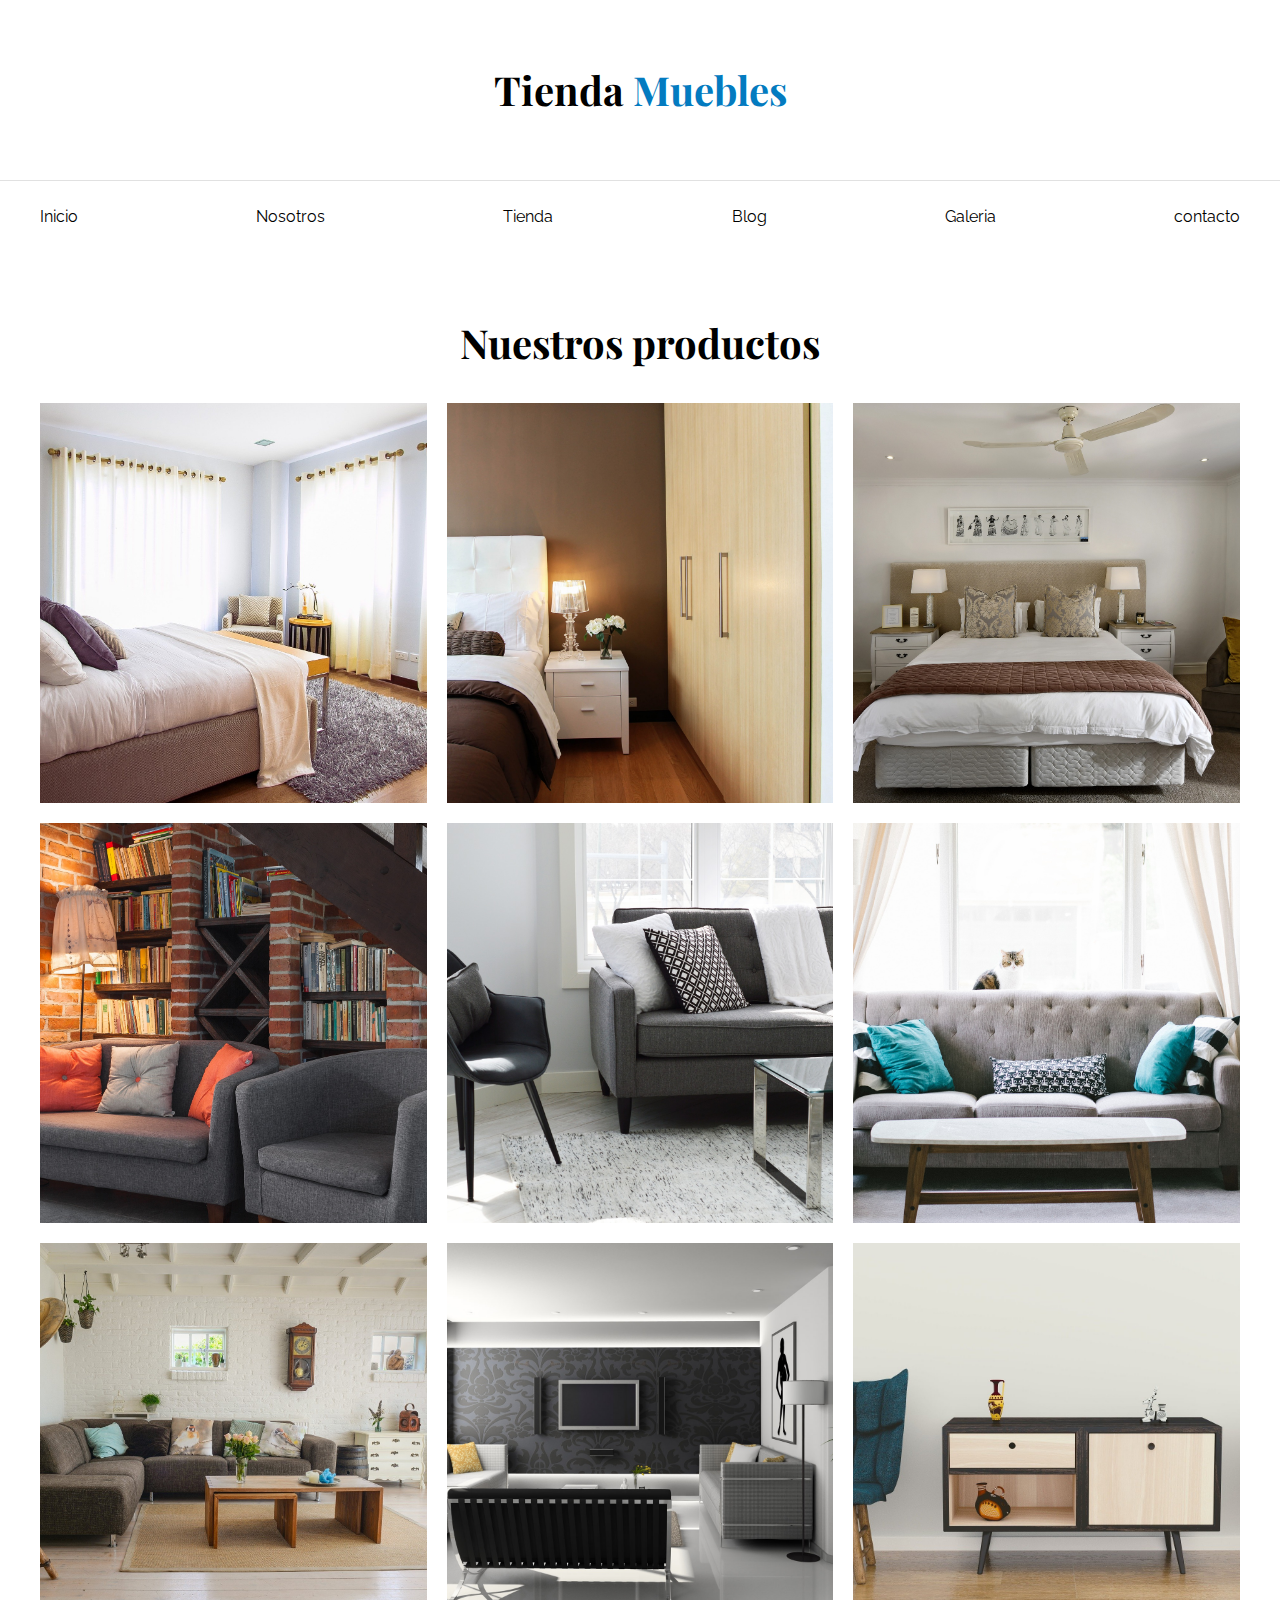
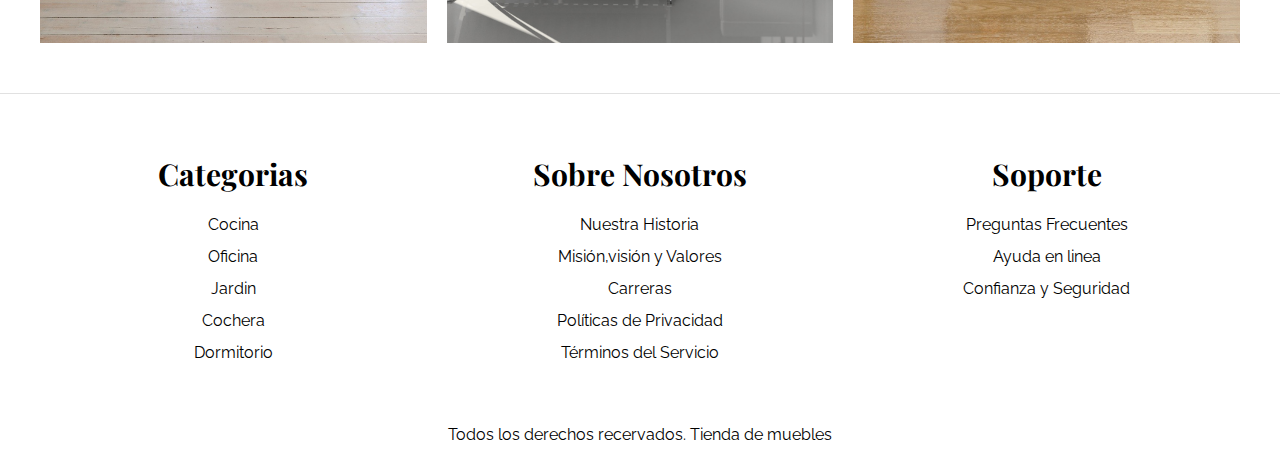
<file: galeria.html>
<!DOCTYPE html>
<html lang="es-CL">
<head>
    <meta charset="UTF-8">
    <meta http-equiv="X-UA-Compatible" content="IE=edge">
    <meta name="viewport" content="width=device-width, initial-scale=1.0">
    <title>Tienda de Muebles</title>  
    <link rel="stylesheet" href="css/normalize.css">
    <link rel="preconnect" href="https://fonts.googleapis.com">
    <link rel="preconnect" href="https://fonts.gstatic.com" crossorigin>
    <link href="https://fonts.googleapis.com/css2?family=Playfair+Display:wght@700;900&family=Raleway:wght@700;900&display=swap" rel="stylesheet">
    <link rel="stylesheet" href="css/app.css">
</head>
<body>
    <header>
        <h1>Tienda <span>Muebles</span></h1> 
    </header>
    <div class="contenedor-navegacion">
        <nav class="nav-principal">
            <a href="index.html">Inicio</a>
            <a href="nosotros.html">Nosotros</a>
            <a href="tienda.html">Tienda</a>
            <a href="blog.html">Blog</a>
            <a href="galeria.html">Galeria</a>
            <a href="contacto.html">contacto</a>
        </nav>
    </div>
    
<main class="contenido-principal contenedor">
        <h2 class="text-center">Nuestros productos</h2>
        <ul class="galeria">
            <li>
                <a href="img/galeria_01.jpg"></a>
                    <img src="img/galeria_01.jpg" alt="imagen galeria" >
            </li>
            <li>
                <a href="img/galeria_02.jpg"></a>
                    <img src="img/galeria_02.jpg" alt="imagen galeria">
            </li>
            <li>
                <a href="img/galeria_03.jpg"></a>
                    <img src="img/galeria_03.jpg" alt="imagen galeria">
            </li>
            <li>
                <a href="img/galeria_04.jpg"></a>
                    <img src="img/galeria_04.jpg" alt="imagen galeria">
            </li>
            <li>
                <a href="img/galeria_05.jpg"></a>
                    <img src="img/galeria_05.jpg" alt="imagen galeria">
            </li>
            <li>
                <a href="img/galeria_06.jpg"></a>
                    <img src="img/galeria_06.jpg" alt="imagen galeria">
            </li>
            <li>
                <a href="img/galeria_07.jpg"></a>
                    <img src="img/galeria_07.jpg" alt="imagen galeria">
            </li>
            <li>
                <a href="img/galeria_08.jpg"></a>
                    <img src="img/galeria_08.jpg" alt="imagen galeria">
            </li>
            <li>
                <a href="img/galeria_09.jpg"></a>
                    <img src="img/galeria_09.jpg" alt="imagen galeria">
            </li>
        </ul>
</main>
<footer class="site-footer">
        <div class="grid-footer contenedor">
        <div>
            <h3>Categorias</h3>
            <nav class="footer-menu">
                <a href="#">Cocina</a>
                <a href="#">Oficina</a>
                <a href="#">Jardin</a>
                <a href="#">Cochera</a>
                <a href="#">Dormitorio</a>
            </nav>
        </div>
        
        <div>
            <h3>Sobre Nosotros</h3>
            <nav class="footer-menu">
                <a href="#">Nuestra Historia</a>
                <a href="#">Misión,visión y Valores</a>
                <a href="#">Carreras</a>
                <a href="#">Políticas de Privacidad</a>
                <a href="#">Términos del Servicio</a>
            </nav>
        </div>
        <div>
            <h3>Soporte</h3>
            <nav class="footer-menu">
                <a href="#">Preguntas Frecuentes</a>
                <a href="#">Ayuda en linea</a>
                <a href="#">Confianza y Seguridad </a>
            </nav>
        </div>

    </div>
        <p class="copy">Todos los derechos recervados. Tienda de muebles</p>
    </footer>
    
</body>
</html>
</file>
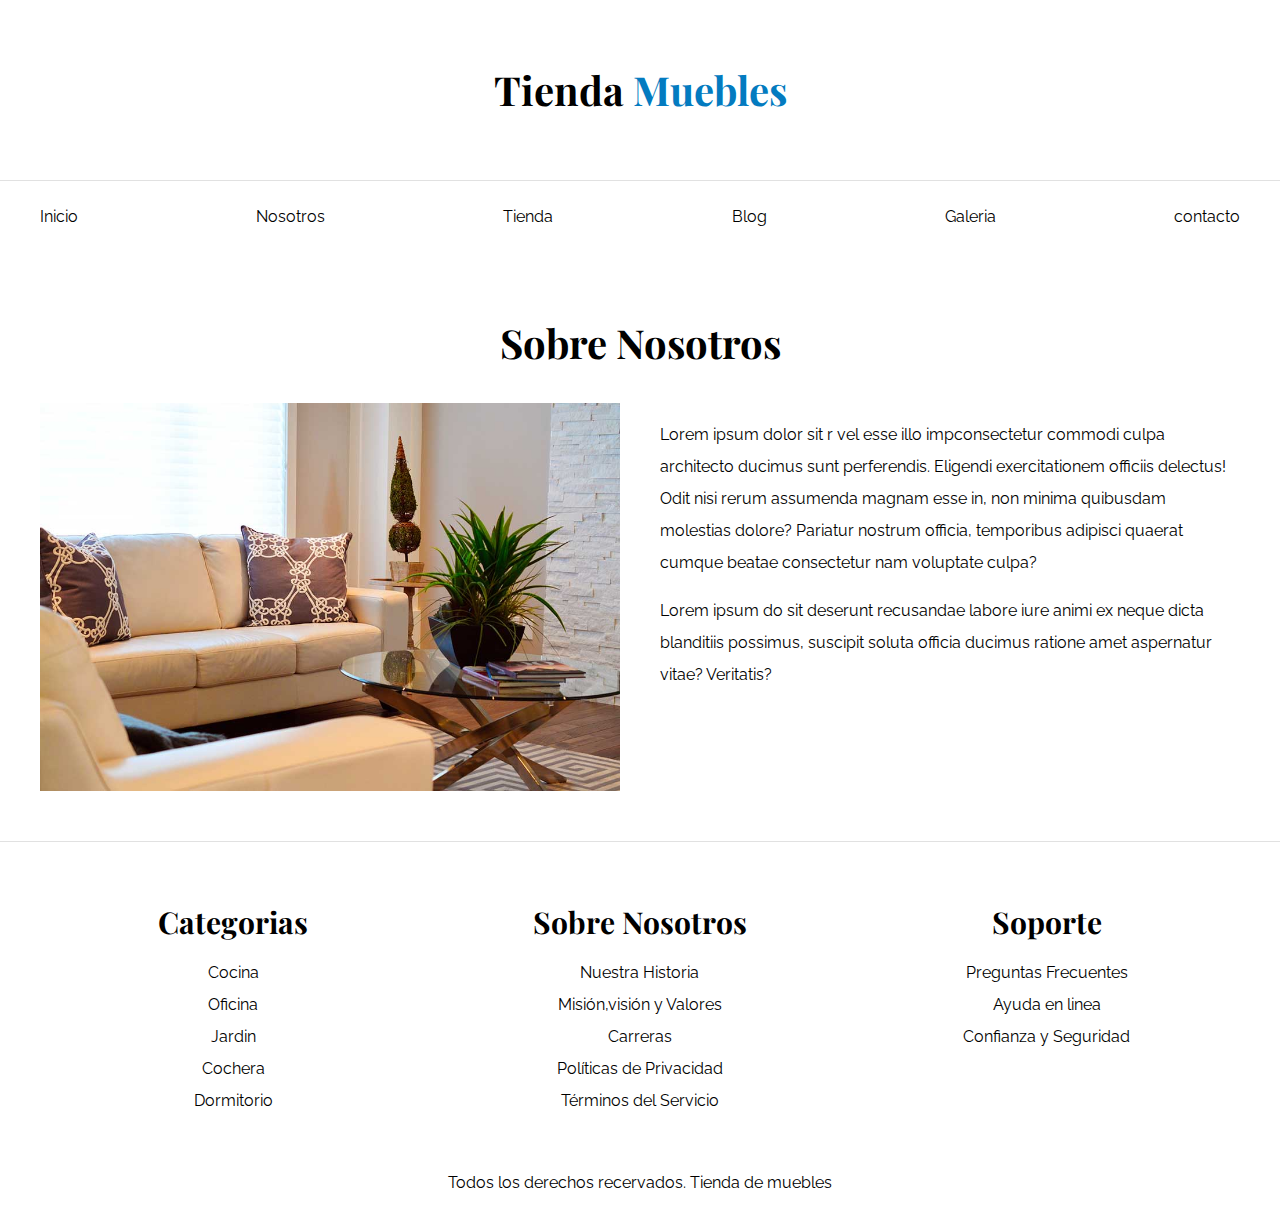
<file: nosotros.html>
<!DOCTYPE html>
<html lang="es">
<head>
    <meta charset="UTF-8">
    <meta http-equiv="X-UA-Compatible" content="IE=edge">
    <meta name="viewport" content="width=device-width, initial-scale=1.0">
    <title>Nosotros</title>  
    <link rel="stylesheet" href="css/normalize.css">
    <link rel="preconnect" href="https://fonts.googleapis.com">
    <link rel="preconnect" href="https://fonts.gstatic.com" crossorigin>
    <link href="https://fonts.googleapis.com/css2?family=Playfair+Display:wght@700;900&family=Raleway:wght@700;900&display=swap" rel="stylesheet">
    <link rel="stylesheet" href="css/app.css">
</head>
<body>
    <header>
        <h1>Tienda <span>Muebles</span></h1> 
    </header>
    <div class="contenedor-navegacion">
        <nav class="nav-principal">
            <a href="index.html">Inicio</a>
            <a href="nosotros.html">Nosotros</a>
            <a href="tienda.html">Tienda</a>
            <a href="blog.html">Blog</a>
            <a href="galeria.html">Galeria</a>
            <a href="contacto.html">contacto</a>
        </nav>
    </div>
    <main class="contenido-principal contenedor">
        <h2 class="text-center">Sobre Nosotros</h2>
         <div class="contenido-nosotros">
                <div class="imagen">
                    <img src="img/nosotros.jpg" alt="Imagen nosotros">
                
                </div>
            <div class="informacion-nosotros">
                <p>Lorem ipsum dolor sit r vel esse illo impconsectetur commodi culpa architecto ducimus sunt perferendis. Eligendi exercitationem officiis delectus! Odit nisi rerum assumenda magnam esse in, non minima quibusdam molestias dolore? Pariatur nostrum officia, temporibus adipisci quaerat cumque beatae consectetur nam voluptate culpa?</p>
                <p>Lorem ipsum do sit deserunt recusandae labore iure animi ex neque dicta blanditiis possimus, suscipit soluta officia ducimus ratione amet aspernatur vitae? Veritatis?</p>
            </div>
        </div>
    </main>
  
    
    <footer class="site-footer">
        <div class="grid-footer contenedor">
        <div>
            <h3>Categorias</h3>
            <nav class="footer-menu">
                <a href="#">Cocina</a>
                <a href="#">Oficina</a>
                <a href="#">Jardin</a>
                <a href="#">Cochera</a>
                <a href="#">Dormitorio</a>
            </nav>
        </div>
        
        <div>
            <h3>Sobre Nosotros</h3>
            <nav class="footer-menu">
                <a href="#">Nuestra Historia</a>
                <a href="#">Misión,visión y Valores</a>
                <a href="#">Carreras</a>
                <a href="#">Políticas de Privacidad</a>
                <a href="#">Términos del Servicio</a>
            </nav>
        </div>
        <div>
            <h3>Soporte</h3>
            <nav class="footer-menu">
                <a href="#">Preguntas Frecuentes</a>
                <a href="#">Ayuda en linea</a>
                <a href="#">Confianza y Seguridad </a>
            </nav>
        </div>

    </div>
        <p class="copy">Todos los derechos recervados. Tienda de muebles</p>
    </footer>
    
</body>
</html>
</file>
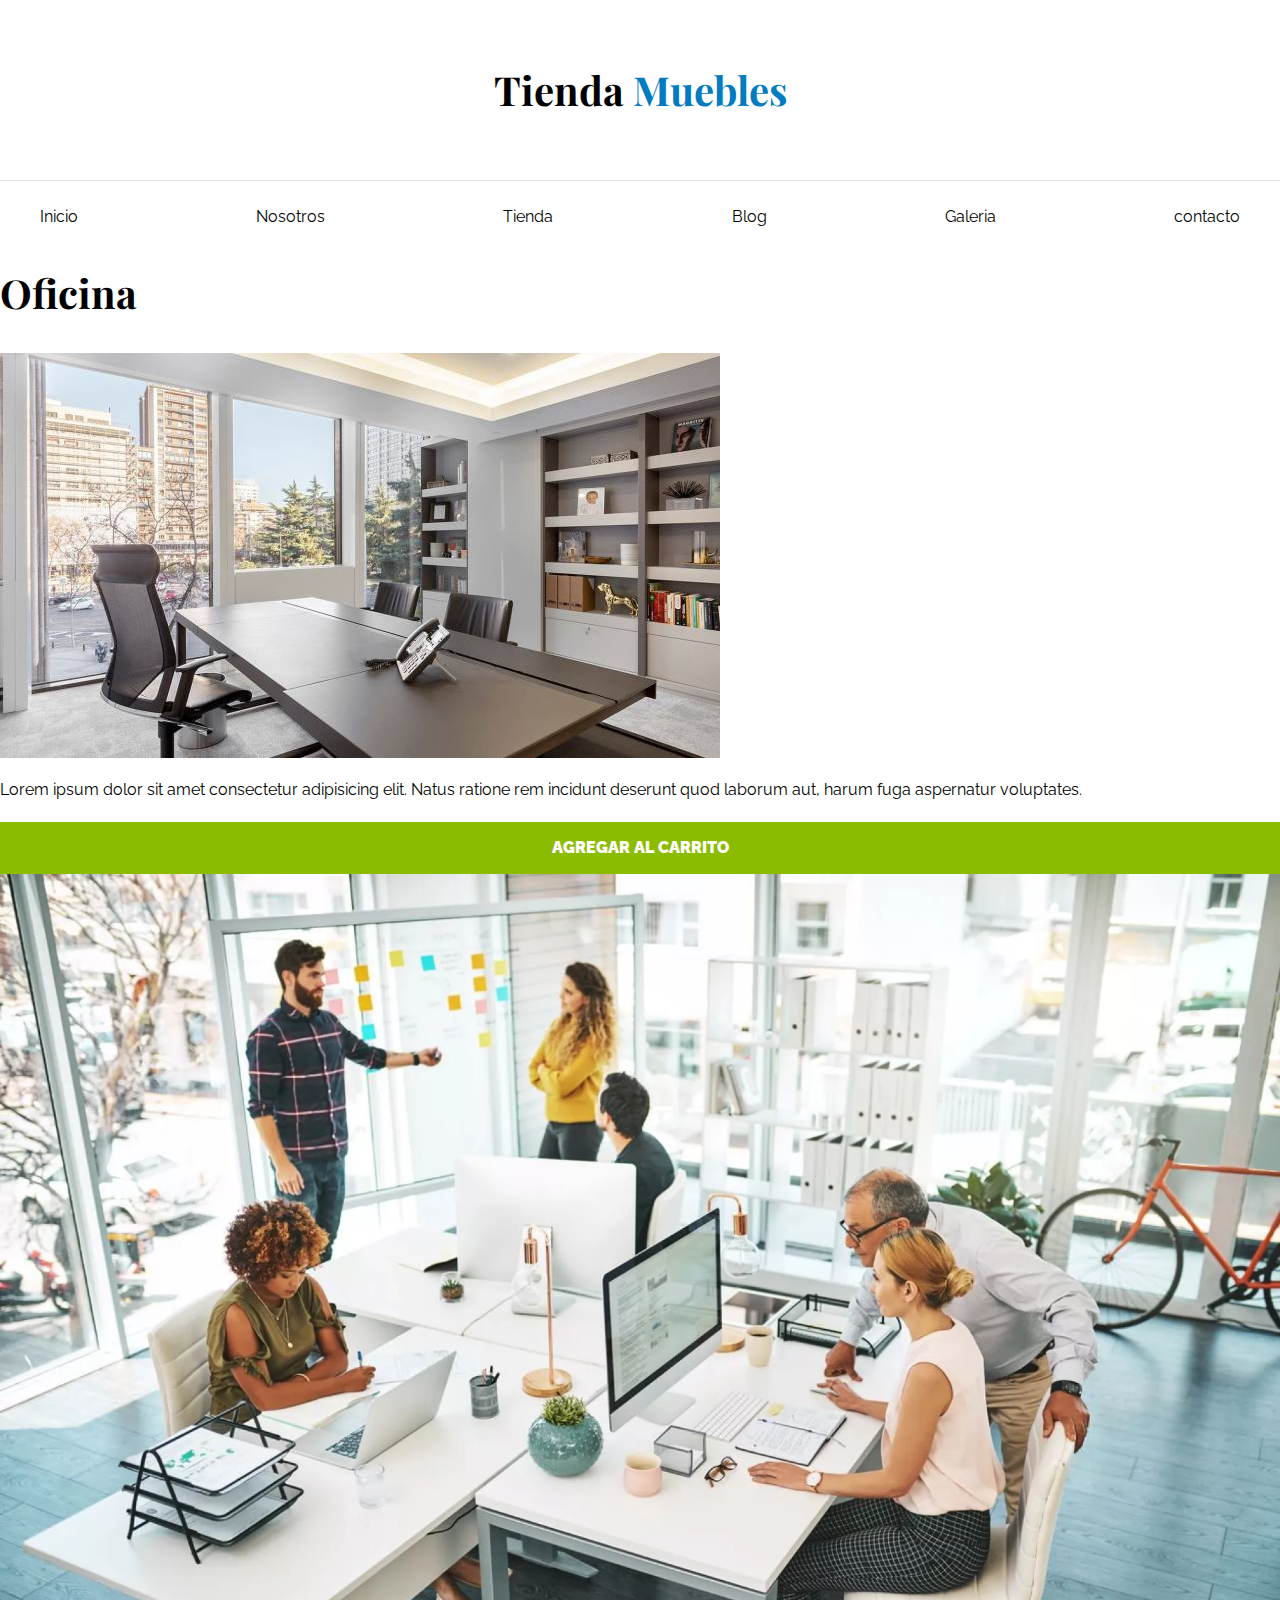
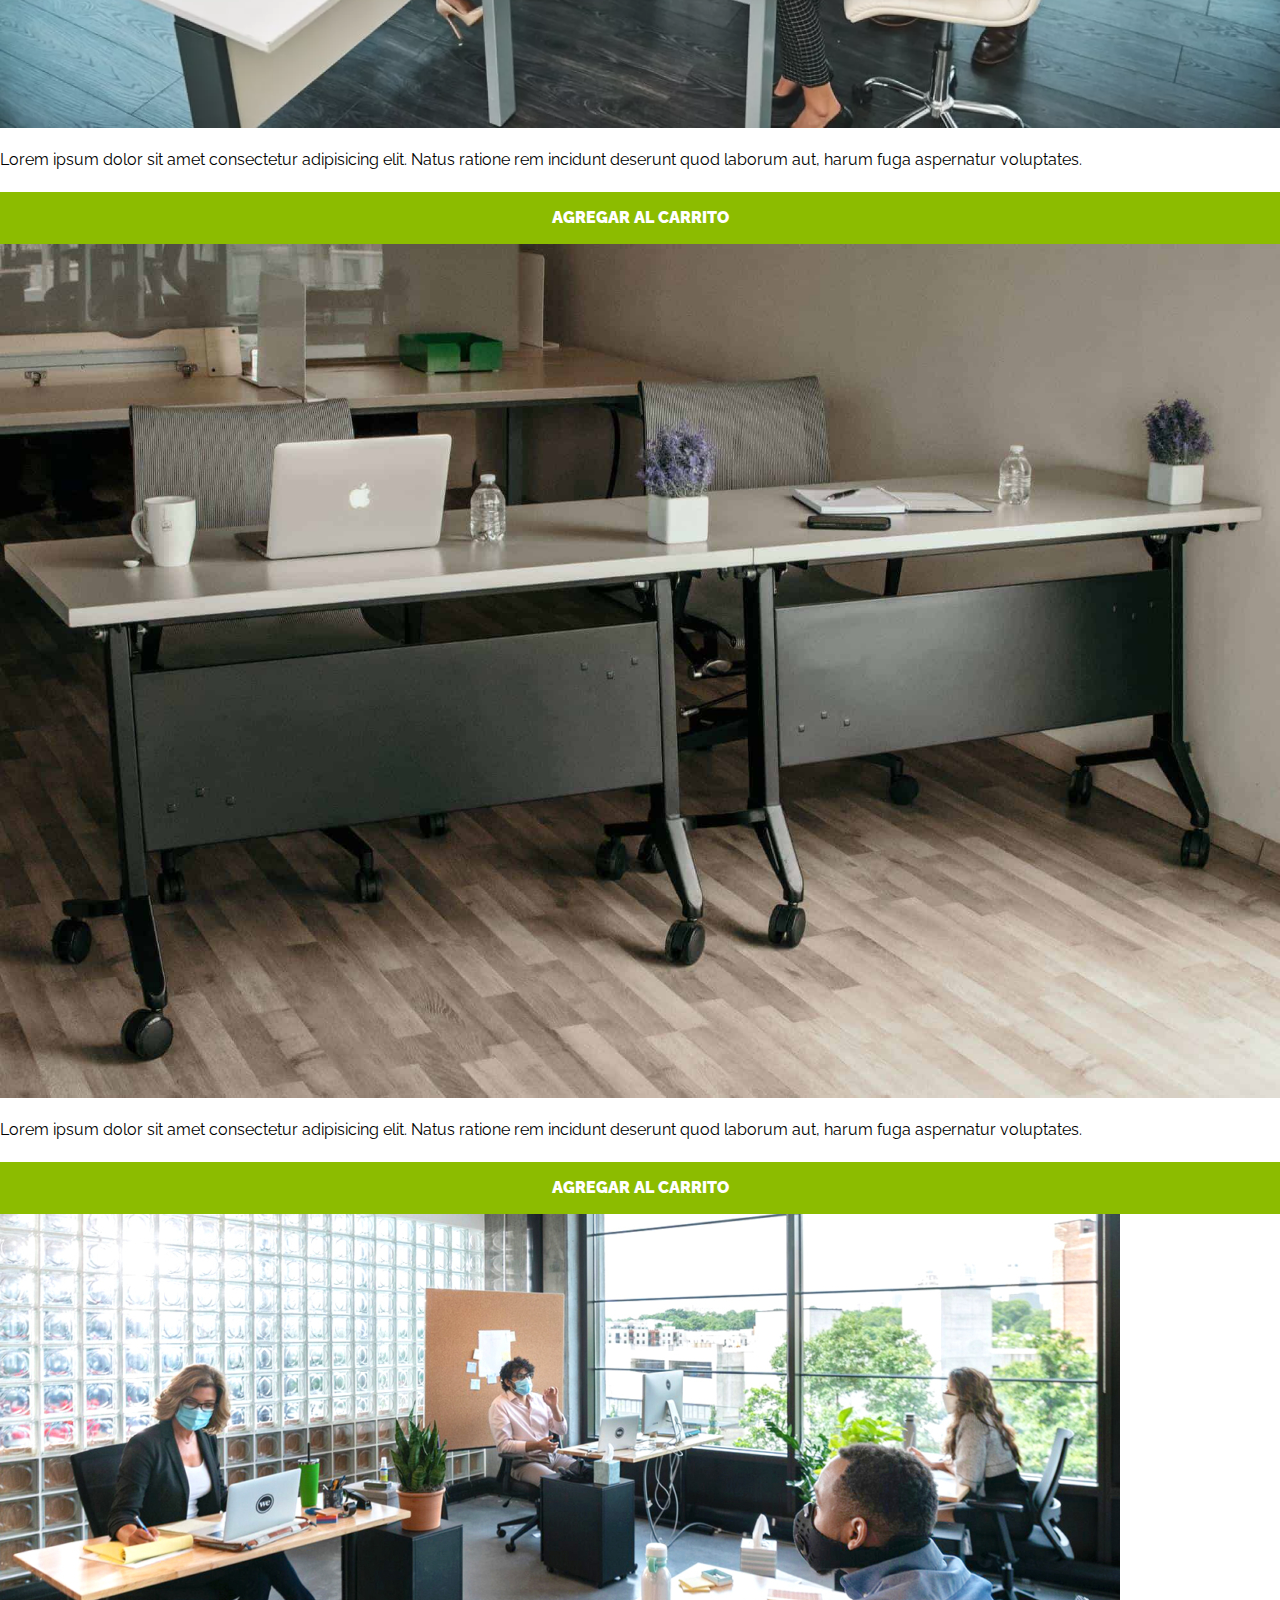
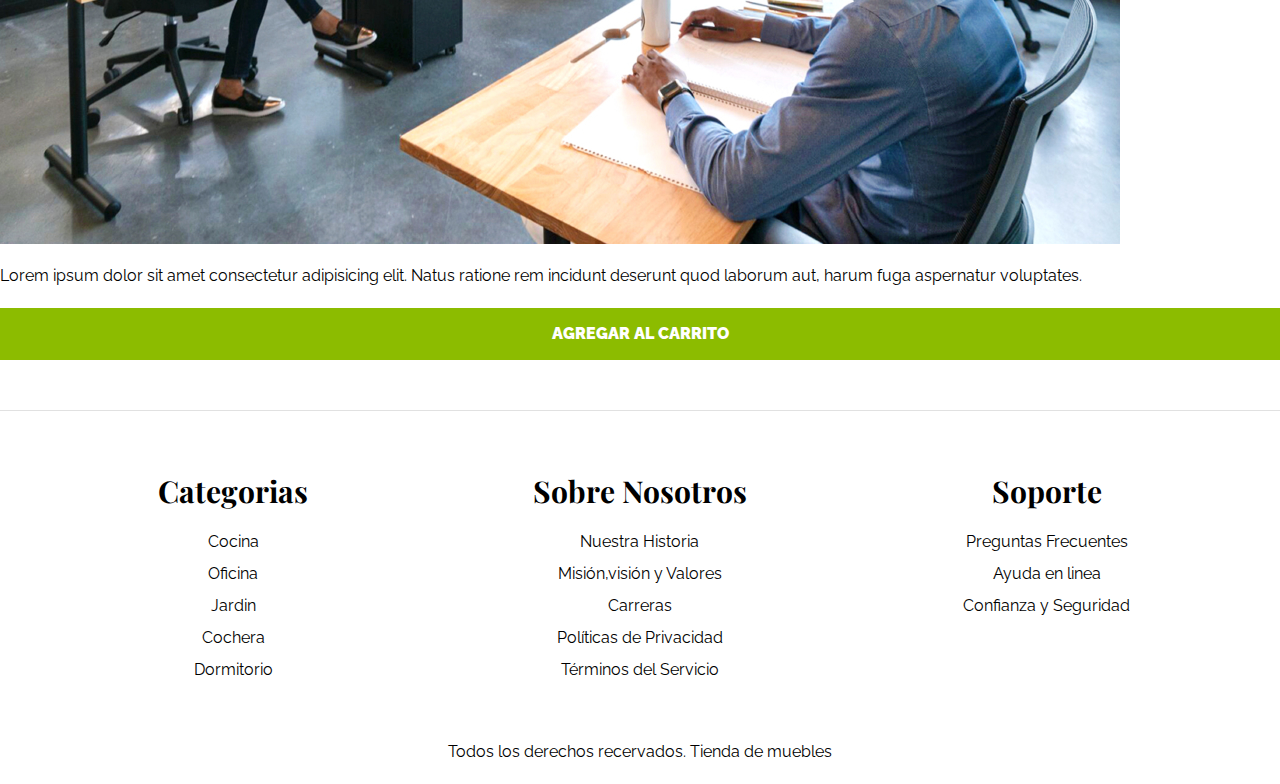
<file: oficina.html>
<!DOCTYPE html>
<html lang="es-CL">
<head>
    <meta charset="UTF-8">
    <meta http-equiv="X-UA-Compatible" content="IE=edge">
    <meta name="viewport" content="width=device-width, initial-scale=1.0">
    <title>Tienda de Muebles</title>  
    <link rel="stylesheet" href="css/normalize.css">
    <link rel="preconnect" href="https://fonts.googleapis.com">
    <link rel="preconnect" href="https://fonts.gstatic.com" crossorigin>
    <link href="https://fonts.googleapis.com/css2?family=Playfair+Display:wght@700;900&family=Raleway:wght@700;900&display=swap" rel="stylesheet">
    <link rel="stylesheet" href="css/app.css">
</head>
<body>
    <header>
        <h1>Tienda <span>Muebles</span></h1> 
    </header>
    <div class="contenedor-navegacion">
        <nav class="nav-principal">
            <a href="index.html">Inicio</a>
            <a href="nosotros.html">Nosotros</a>
            <a href="tienda.html">Tienda</a>
            <a href="blog.html">Blog</a>
            <a href="galeria.html">Galeria</a>
            <a href="contacto.html">contacto</a>
        </nav>
    </div>
    <main>
        <div class="contenedor-oficina contenedor"></div>
            <h1>Oficina</h1>

            <div class="grid-oficina">
                <div>
                    <img class="office" src="img/oficina_01.jpeg" alt="Oficina o1">
                    <p>Lorem ipsum dolor sit amet consectetur adipisicing elit. Natus ratione rem incidunt deserunt quod laborum aut, harum fuga aspernatur voluptates.
                    </p>
                    <a class="btn" href="#">Agregar al Carrito</a>
                </div>
                <div>
                    <img class="office" src="img/oficina_02.webp" alt="Oficina o2">
                    <p>Lorem ipsum dolor sit amet consectetur adipisicing elit. Natus ratione rem incidunt deserunt quod laborum aut, harum fuga aspernatur voluptates.
                    </p>
                    <a class="btn" href="#">Agregar al Carrito</a>
                </div>
                <div>
                    <img class="office" src="img/oficina_03.jpeg" alt="Oficina o3">
                    <p>Lorem ipsum dolor sit amet consectetur adipisicing elit. Natus ratione rem incidunt deserunt quod laborum aut, harum fuga aspernatur voluptates.
                    </p>
                    <a class="btn" href="#">Agregar al Carrito</a>
                </div>
                <div>
                    <img class="office" src="img/oficina_04.jpeg" alt="Oficina o4">
                    <p>Lorem ipsum dolor sit amet consectetur adipisicing elit. Natus ratione rem incidunt deserunt quod laborum aut, harum fuga aspernatur voluptates.
                    </p>
                    <a class="btn" href="#">Agregar al Carrito</a>
                </div>
            </div>
        </div>
    </main>
    <footer class="site-footer">
        <div class="grid-footer contenedor">
        <div>
            <h3>Categorias</h3>
            <nav class="footer-menu">
                <a href="concina.html">Cocina</a>
                <a href="oficina.html">Oficina</a>
                <a href="#">Jardin</a>
                <a href="#">Cochera</a>
                <a href="#">Dormitorio</a>
            </nav>
        </div>
        
        <div>
            <h3>Sobre Nosotros</h3>
            <nav class="footer-menu">
                <a href="#">Nuestra Historia</a>
                <a href="#">Misión,visión y Valores</a>
                <a href="#">Carreras</a>
                <a href="#">Políticas de Privacidad</a>
                <a href="#">Términos del Servicio</a>
            </nav>
        </div>
        <div>
            <h3>Soporte</h3>
            <nav class="footer-menu">
                <a href="#">Preguntas Frecuentes</a>
                <a href="#">Ayuda en linea</a>
                <a href="#">Confianza y Seguridad </a>
            </nav>
        </div>

    </div>
        <p class="copy">Todos los derechos recervados. Tienda de muebles</p>
    </footer>
    
</body>
</html>
</file>
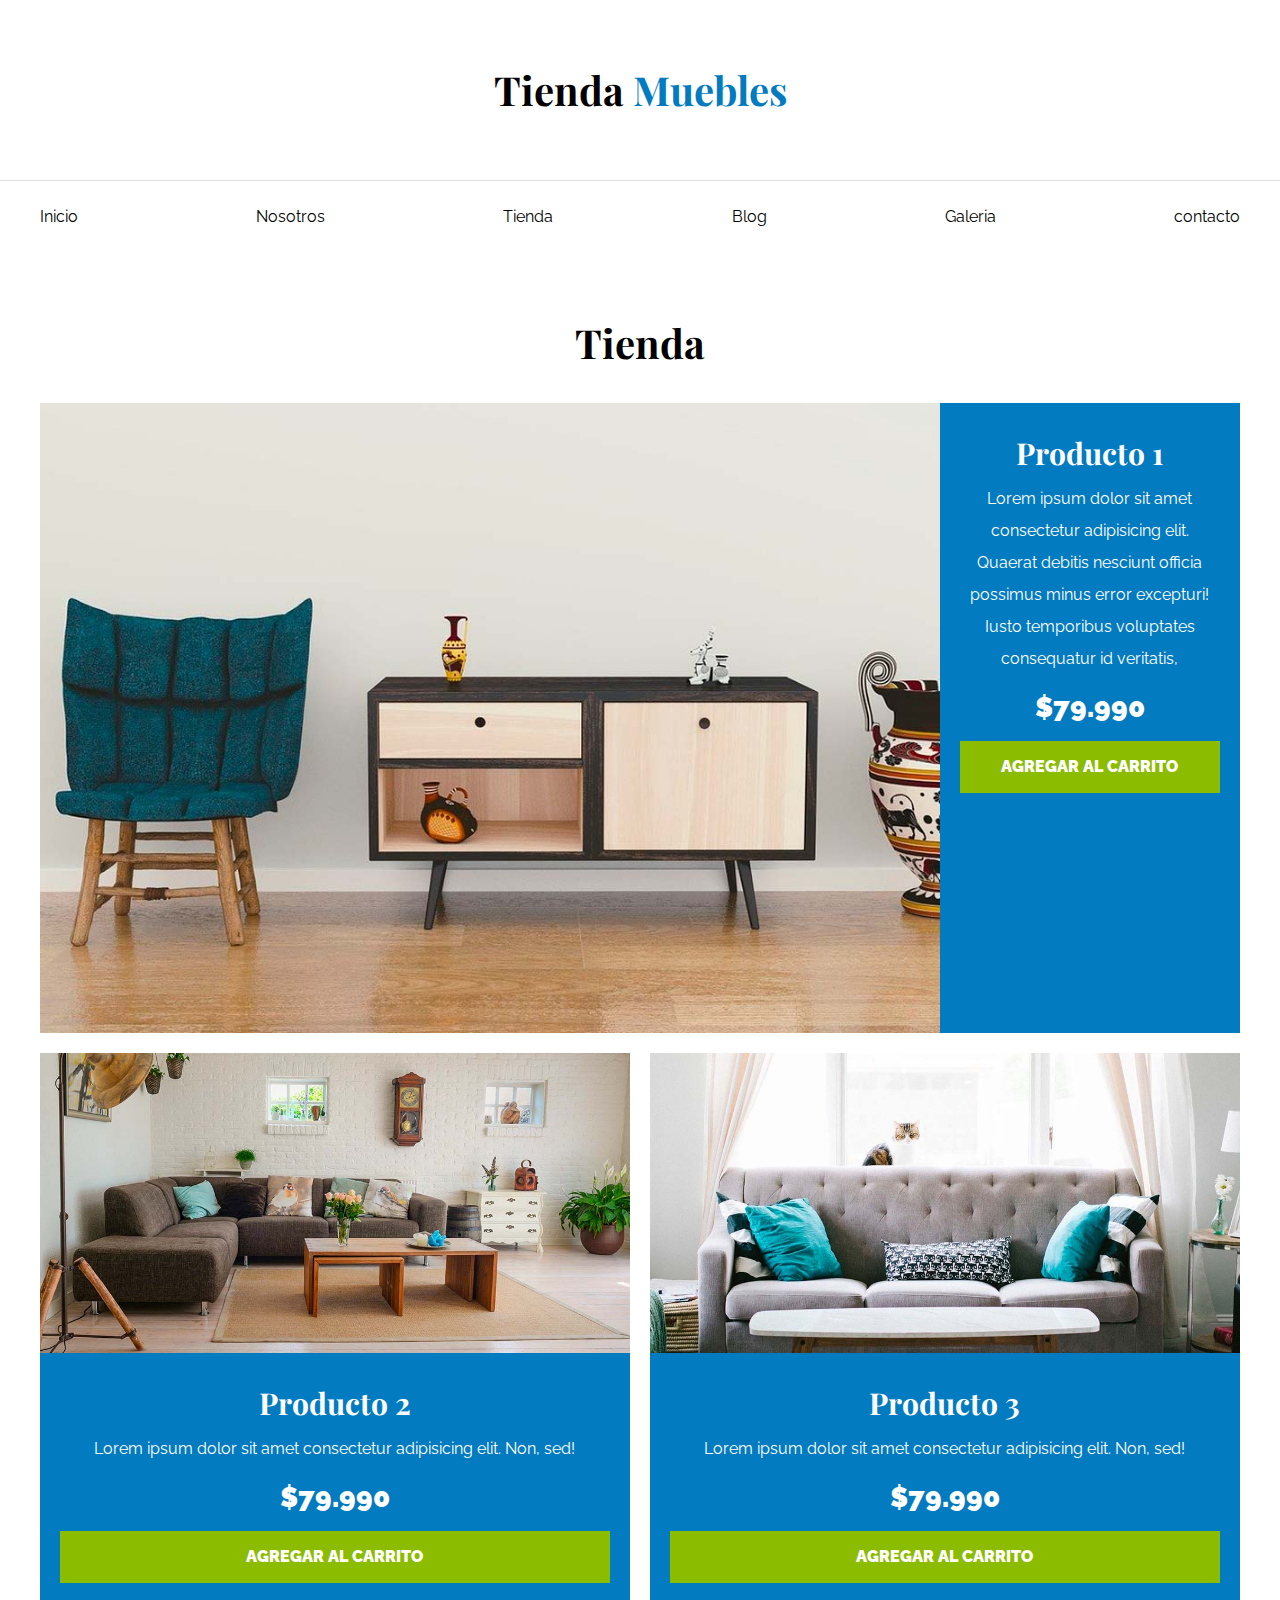
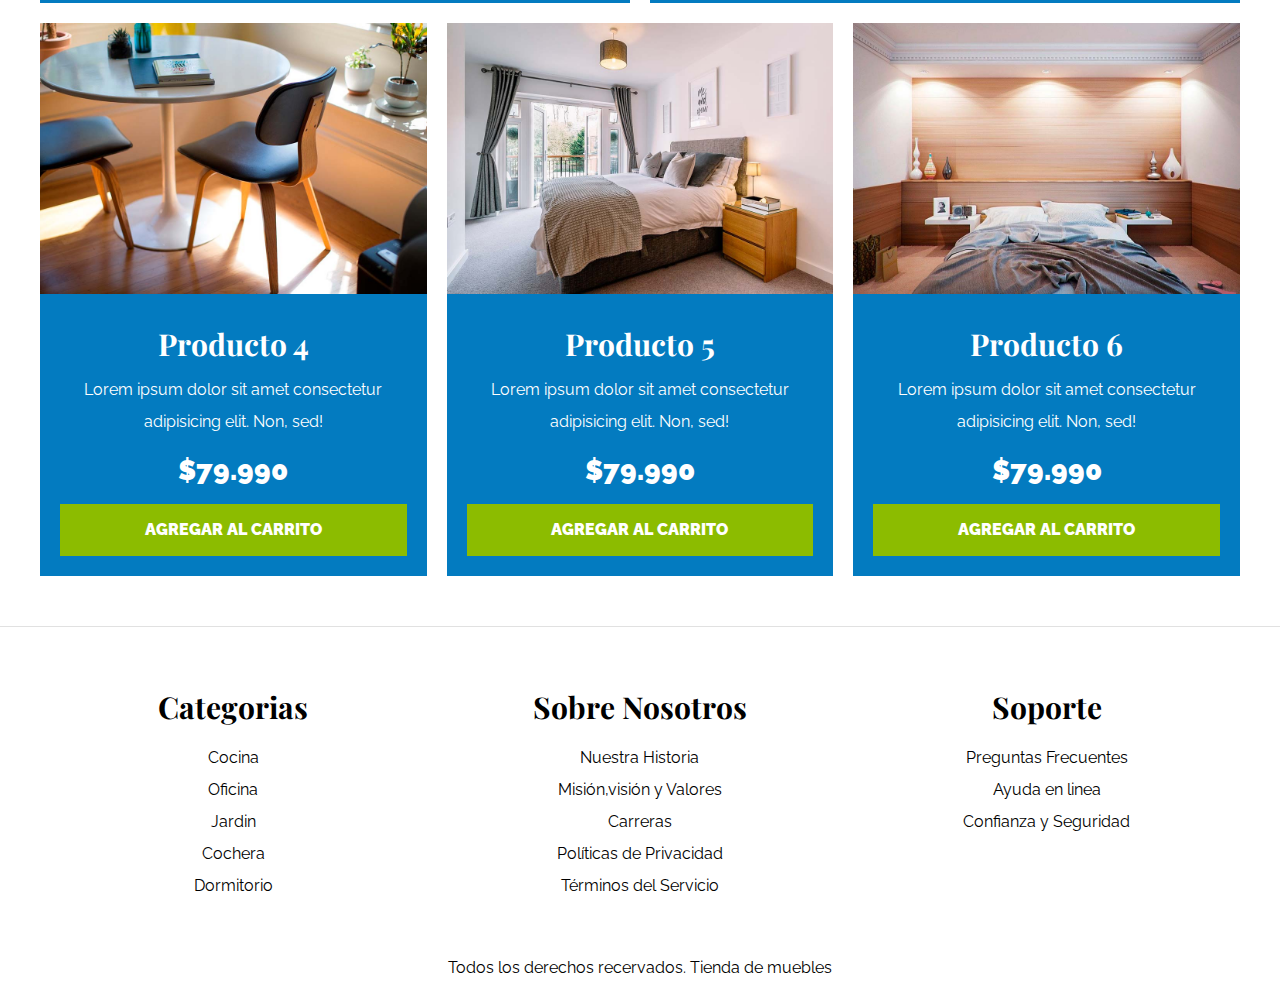
<file: tienda.html>
<!DOCTYPE html>
<html lang="es-CL">
<head>
    <meta charset="UTF-8">
    <meta http-equiv="X-UA-Compatible" content="IE=edge">
    <meta name="viewport" content="width=device-width, initial-scale=1.0">
    <title>Tienda</title>  
    <link rel="stylesheet" href="css/normalize.css">
    <link rel="preconnect" href="https://fonts.googleapis.com">
    <link rel="preconnect" href="https://fonts.gstatic.com" crossorigin>
    <link href="https://fonts.googleapis.com/css2?family=Playfair+Display:wght@700;900&family=Raleway:wght@700;900&display=swap" rel="stylesheet">
    <link rel="stylesheet" href="css/app.css">
</head>
<body>
    <header>
        <h1>Tienda <span>Muebles</span></h1> 
    </header>
    <div class="contenedor-navegacion">
        <nav class="nav-principal">
            <a href="index.html">Inicio</a>
            <a href="nosotros.html">Nosotros</a>
            <a href="tienda.html">Tienda</a>
            <a href="blog.html">Blog</a>
            <a href="galeria.html">Galeria</a>
            <a href="contacto.html">contacto</a>
        </nav>
    </div>

    <main class="contenido-principal contenedor">
        <h2 class="text-center">Tienda</h2>
        <div class="listado-productos">
            <div class="producto">
                <img src="img/producto1.jpg" alt="Imagen Producto">
                <div class="texto-producto">
                    <h3>Producto 1</h3>
                    <p>Lorem ipsum dolor sit amet consectetur adipisicing elit. Quaerat debitis nesciunt officia possimus minus error excepturi! Iusto temporibus voluptates consequatur id veritatis,</p>
                    <p class="precio">$79.990</p>
                    <a class="btn" href="#">Agregar al Carrito</a>
                </div>
            </div> 
            <div class="producto">
                <img src="img/producto2.jpg" alt="Imagen Producto">
                <div class="texto-producto">
                    <h3>Producto 2</h3>
                    <p>Lorem ipsum dolor sit amet consectetur adipisicing elit. Non, sed!</p>
                    <p class="precio">$79.990</p>
                    <a class="btn" href="#">Agregar al Carrito</a>
                </div>
            </div> 
            <div class="producto">
                <img src="img/producto3.jpg" alt="Imagen Producto">
                <div class="texto-producto">
                    <h3>Producto 3</h3>
                    <p>Lorem ipsum dolor sit amet consectetur adipisicing elit. Non, sed!</p>
                    <p class="precio">$79.990</p>
                    <a class="btn" href="#">Agregar al Carrito</a>
                </div>
            </div> 
            <div class="producto">
                <img src="img/producto4.jpg" alt="Imagen Producto">
                <div class="texto-producto">
                    <h3>Producto 4</h3>
                    <p>Lorem ipsum dolor sit amet consectetur adipisicing elit. Non, sed!</p>
                    <p class="precio">$79.990</p>
                    <a class="btn" href="#">Agregar al Carrito</a>
                </div>
            </div> 
            <div class="producto">
                <img src="img/producto5.jpg" alt="Imagen Producto">
                <div class="texto-producto">
                    <h3>Producto 5</h3>
                    <p>Lorem ipsum dolor sit amet consectetur adipisicing elit. Non, sed!</p>
                    <p class="precio">$79.990</p>
                    <a class="btn" href="#">Agregar al Carrito</a>
                </div>
            </div>
            <div class="producto">
                <img src="img/producto6.jpg" alt="Imagen Producto">
                <div class="texto-producto">
                    <h3>Producto 6</h3>
                    <p>Lorem ipsum dolor sit amet consectetur adipisicing elit. Non, sed!</p>
                    <p class="precio">$79.990</p>
                    <a class="btn" href="#">Agregar al Carrito</a>
                </div>
            </div>  
        </div> <!-- Fin listado Productos.-->
    </main>
    
    <footer class="site-footer">
        <div class="grid-footer contenedor">
        <div>
            <h3>Categorias</h3>
            <nav class="footer-menu">
                <a href="#">Cocina</a>
                <a href="#">Oficina</a>
                <a href="#">Jardin</a>
                <a href="#">Cochera</a>
                <a href="#">Dormitorio</a>
            </nav>
        </div>
        
        <div>
            <h3>Sobre Nosotros</h3>
            <nav class="footer-menu">
                <a href="#">Nuestra Historia</a>
                <a href="#">Misión,visión y Valores</a>
                <a href="#">Carreras</a>
                <a href="#">Políticas de Privacidad</a>
                <a href="#">Términos del Servicio</a>
            </nav>
        </div>
        <div>
            <h3>Soporte</h3>
            <nav class="footer-menu">
                <a href="#">Preguntas Frecuentes</a>
                <a href="#">Ayuda en linea</a>
                <a href="#">Confianza y Seguridad </a>
            </nav>
        </div>

    </div>
        <p class="copy">Todos los derechos recervados. Tienda de muebles</p>
    </footer>
    
</body>
</html>
</file>
<file: css/app.css>
html{
    box-sizing: border-box;
    font-size: 62.5%;  /*1 rem = 10px*/
}
*,*:before, *:after{
    box-sizing: inherit;
}

.btn{
    background-color: #8cbc00;
    display: block;
    color: #ffffff;
    text-transform: uppercase;
    font-weight: 900;
    padding: 1rem;
    transition: background-color 0.3s ease-out;
    text-align: center;
    border: none;
    width: 100%;
}
@media (min-width: 768px) {
    .btn{
        width: auto;
    }
}
.btn:hover{
    background-color: #769c02;
    cursor: pointer;
}
    /* Utilidades */
.text-center{
    text-align: center;
}
@media (min-width: 768px) {
    .max-width-30{
        max-width: 30rem;
    }
}

    /* header y navegacion */

a{
    text-decoration: none;
    color: #000;
}
h1{
    font-size: 4rem;
}
@media (min-width: 768px) {
    h1{
        font-size: 5;
    }
 }
h2{
    font-size: 3.4rem;
}
@media (min-width: 768px) {
      h2{
        font-size: 4rem;
      }
 }
h3{
    font-size: 2.5rem;
}
@media (min-width: 768px) {
    h3{
        font-size: 3rem;
    }
      
}
body{
    font-family: 'Raleway', sans-serif;
    font-size: 1.6rem;
    line-height: 2;
}
h1, h2, h3 {
    font-family: 'Playfair Display', serif;
    margin: 0 0 2rem 0;
}
h1 span{
    color: #000;
    color: #037bc0;
}
header{
    margin-top: 5rem;
    margin-bottom: 5rem;
    text-align: center;
}
img{
    max-width: 100%;
    display: block;
}

.contenedor-navegacion{
    border-top: solid 1px #e1e1e1;
}
.contenedor{
    max-width: 120rem;
    margin: 0 auto;
}
.nav-principal{
    max-width: 120rem;
    margin: 0 auto;
    padding-top: 2rem;
    padding-bottom: 2rem;
    display: flex;
    flex-direction: column;
    align-items: center;
}
@media (min-width: 768px) {
    .nav-principal{
        justify-content: space-between;
        flex-direction: row;
    } 
 }
.hero{
    background-image: url(../img/principal.jpg);
    background-repeat: no-repeat;
    background-size: cover;
    background-position: center center;
    height: 25rem;
}
@media (min-width: 768px) {
    .hero{
        height: 55rem;
    }
 }
/* Categorias */
.categorias{
    padding: 5rem 0;  
}
.categoria{
    margin-bottom: 2rem;
}
@media (min-width: 768px) {
    .categoria{
        margin-bottom: 0;
    } 
 }
.categoria img {
    width: 100%;
}
@media (min-width: 768px) {
    .listado-categorias{
        display: grid;
        grid-template-columns: repeat(3, 1fr);
        gap: 2rem;
    }
}
.categorias h2 {
    text-align: center;
    font-size: 3rem;
}
.categoria a{
    text-align: center;
    display: block;
    padding: 2rem;
    font-size: 2rem;
}
.categoria a:hover{
    background-color: #037bc0;
    color: #ffffff;
    border-bottom-left-radius: 2rem;
    border-bottom-right-radius: 2rem;
}
/* Sobre Nosotros */
.sobre-nosotros{
    background-image: linear-gradient(to bottom, transparent 50%, #037bc0 50%, #037bc0 100%), url(../img/nosotros.jpg);
    background-position: left center, top left;
    padding: 10rem 0;
    background-repeat: no-repeat;
    background-size: 100%, 70rem;
}
@media (min-width: 768px) {
    .sobre-nosotros{
        background-image: linear-gradient(to right, transparent 50%, #037bc0 50%, #037bc0 100%), url(../img/nosotros.jpg);
        background-position: left center;
        background-size: 100%, 160rem;
    }
}
.sobre-nosotros-grid{
    display: grid;
    grid-template-rows: repeat(2, 1fr );
}
@media (min-width: 768px) {
    .sobre-nosotros-grid{
        grid-template-columns: repeat(2, 1fr);
        grid-template-rows: unset;
        gap: 10rem;
    }
 }
.texto-nosotros{
    grid-row: 2 / 3;
    color: #ffffff;
    padding: 5rem;
}
@media (min-width: 768px) {
    .texto-nosotros{
        grid-column: 2 / 3; 
    }
      
 }
/* Listado Productos */
.contenido-principal{
    padding-top: 5rem;
}
@media (min-width: 768px) {
    .listado-productos{
        display: grid;
        grid-template-columns: repeat(6, 1fr);
        gap: 2rem;
    }
    .producto:nth-child(1){
        grid-column-start: 1;
        grid-column-end: 7;
        display: grid;
        grid-template-columns: 3fr 1fr;
    }
    .producto:nth-child(1) img{
        height: 43rem;
        width: 100%;
        height: 100%;
    }
    .producto:nth-child(2){
        grid-column-start: 1;
        grid-column-end: 4;
    }
    .producto:nth-child(2) img{
        height: 30rem;
        width: 100%;
        object-fit: cover;
    }
    .producto:nth-child(3){
        grid-column-start: 4;
        grid-column-end: 7;
    }
    .producto:nth-child(3) img{
        height: 30rem;
        width: 100%;
        object-fit: cover;
    }
    .producto:nth-child(4){
        grid-column-start: 1;
        grid-column-end: 3;
    }
    .producto:nth-child(5){
        grid-column-start: 3;
        grid-column-end: 5;
        
    }
    .producto:nth-child(6){
        grid-column-start: 5;
        grid-column-end: 7;
    }
}

.producto{
    background-color: #037bc0;
    margin-bottom: 2rem;
}
@media (min-width: 768px) {
    .producto{
        margin-bottom: 0;
    } 
 }
.texto-producto{
    text-align: center;
    color: #ffffff;
    padding: 2rem;

}
.texto-producto h3{
    margin: 0;
}
.texto-producto p{
    margin: 0 0 .5rem 0;
}
.texto-producto .precio{
    font-size: 2.8rem;
    font-weight: 900;
}
/* footer */
.site-footer h3{
    margin-bottom: 0.5rem;
}
.site-footer{
    border-top: 1px solid #e1e1e1;
    margin-top: 5rem;
    padding-top: 5rem;
}
.grid-footer{
    text-align: center;
}
@media (min-width: 768px) {
    .grid-footer{
        display: grid;
        grid-template-columns: repeat(3, 1fr);
        gap: 2rem;
    }
}
.grid-footer > div {
    margin-bottom: 2rem;
}
@media (min-width: 768px) {
    .grid-footer > div{
        margin-bottom: 0rem;
    } 
 }
.footer-menu a{
    display: block;
}
.copy{
    text-align: center;
    margin-top: 5rem;
}
/* NOSOTROS */
.contenido-nosotros img{
    height: 100;
}
.contenido-nosotros{
    display: grid;
    grid-template-columns: 1fr 2fr;
    grid-template-columns: repeat(auto-fit, minmax( 25rem, 1fr));
    column-gap: 4rem;
}
.iformacion-nosotros{
    display: flex;
    flex-direction: column;
    justify-content: center;
    padding: 5rem;
}
@media (min-width: 768px) {
    .iformacion-nosotros{
        padding: 0;
    }
 }
/* BLOG */
@media (min-width: 768px) {
    .contenedor-blog{
        display: grid;
        grid-template-columns: 2fr 1fr;
        column-gap: 4rem;
    }
 }

.entrada{
    border-bottom: 2px solid #e1e1e1;
    padding: 2 rem 2 rem 4rem 2rem;
    margin-bottom: 2rem;
}
.entrada h2 {
    text-align: center;
}
@media (min-width: 768px) {
    .entrada h2 {
        text-align: left;
    } 
 }
.entrada:last-of-type{
    border: none;
}
@media (min-width: 768px) {
    .entrada-meta{
        display: flex;
        justify-content: space-between;
    }
}
.entrada-meta p{
    font-weight: 900;
}
.entrada-meta span{
    color: #037bc0;
}
.contenido-entrada-blog{
    width: 60rem;
    margin: 0 auto;
}
/* GALERIA */

.galeria{
    list-style: none;
    padding: 0;
    margin: 0;
    display: grid; 
    gap: 2rem;
}
@media (min-width: 768px) {
    .galeria{
        grid-template-columns: repeat(3, 1fr);
    }
 }
.galeria img{
    height: 40rem;
    width: 40rem;
    object-fit: cover;
}
/* FORMULARIO */
.formulario{
    max-width: 60rem;
    margin: 0 auto;
}
.formulario fieldset{
    border: solid #000;
    margin-bottom: 2rem;
}
.formulario legend{
    background-color: #005485;
    width: 100%;
    text-align: center;
    color: #ffffff;
    text-transform: uppercase;
    font-weight: 900;
    padding: 1rem;
    margin: 4rem;
}

.campo{
    display: flex;
    margin-bottom: 2rem;
}
.campo label{
    flex-basis: 10rem;
}
.campo input:not([type="radio"]),
.campo textarea,
.campo select {
    flex: 1;
    border: solid #e1e1e1;
    padding: 1rem;
}
/* COCINA  */

.flexbox1{
    display: grid;
    grid-template-columns: repeat(1, 1fr);
    max-width: 60rem;
    background-color: #037bc0;
    color: #ffffff;
}
.contenedor-cocina{
    text-align: center;
}
</file>
